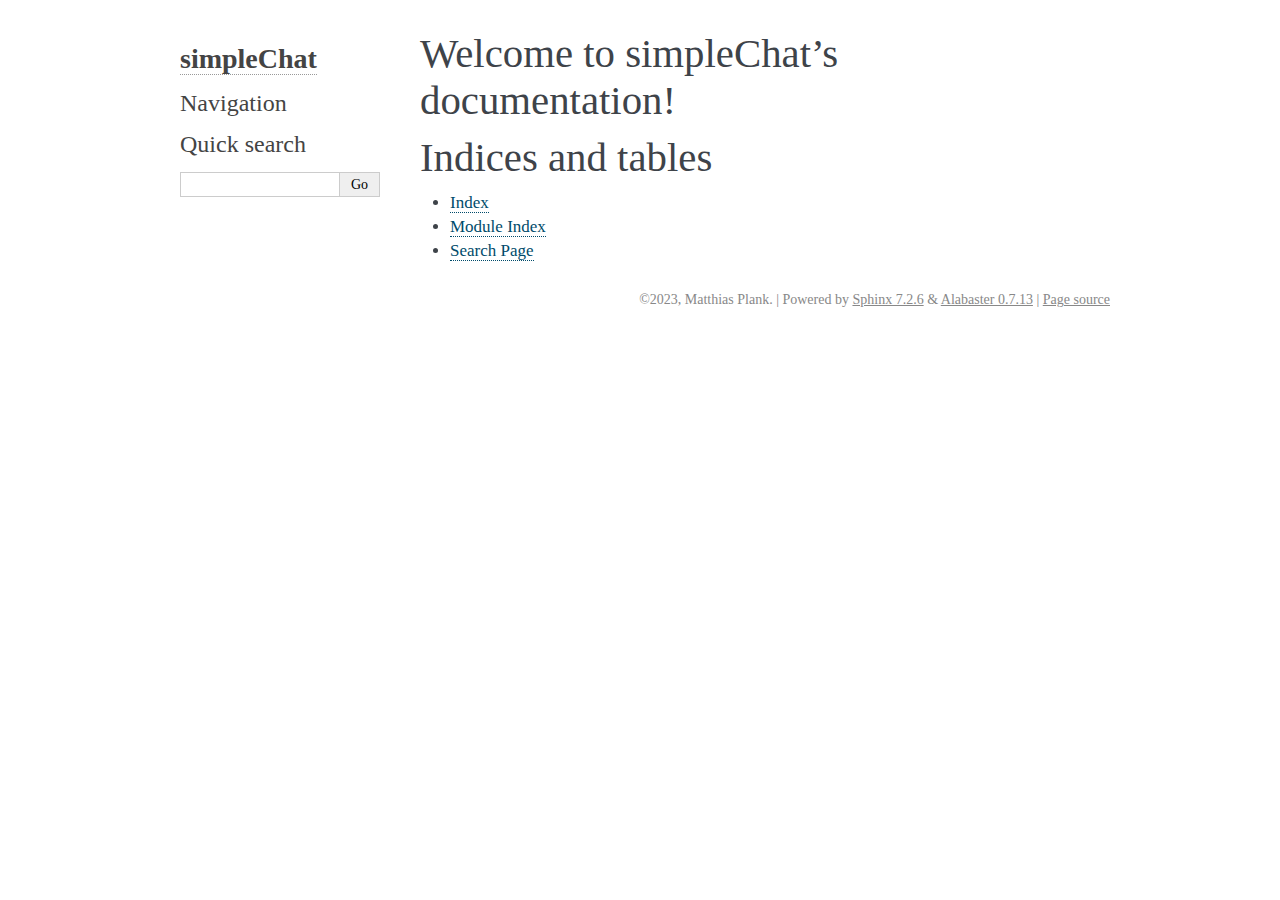
<file: docs/_build/html/index.html>
<!DOCTYPE html>

<html lang="en" data-content_root="./">
  <head>
    <meta charset="utf-8" />
    <meta name="viewport" content="width=device-width, initial-scale=1.0" /><meta name="viewport" content="width=device-width, initial-scale=1" />

    <title>Welcome to simpleChat’s documentation! &#8212; simpleChat 1.0 documentation</title>
    <link rel="stylesheet" type="text/css" href="_static/pygments.css?v=4f649999" />
    <link rel="stylesheet" type="text/css" href="_static/alabaster.css?v=039e1c02" />
    <script src="_static/documentation_options.js?v=f2a433a1"></script>
    <script src="_static/doctools.js?v=888ff710"></script>
    <script src="_static/sphinx_highlight.js?v=dc90522c"></script>
    <link rel="index" title="Index" href="genindex.html" />
    <link rel="search" title="Search" href="search.html" />
   
  <link rel="stylesheet" href="_static/custom.css" type="text/css" />
  
  
  <meta name="viewport" content="width=device-width, initial-scale=0.9, maximum-scale=0.9" />

  </head><body>
  

    <div class="document">
      <div class="documentwrapper">
        <div class="bodywrapper">
          

          <div class="body" role="main">
            
  <section id="welcome-to-simplechat-s-documentation">
<h1>Welcome to simpleChat’s documentation!<a class="headerlink" href="#welcome-to-simplechat-s-documentation" title="Link to this heading">¶</a></h1>
<div class="toctree-wrapper compound">
</div>
</section>
<section id="indices-and-tables">
<h1>Indices and tables<a class="headerlink" href="#indices-and-tables" title="Link to this heading">¶</a></h1>
<ul class="simple">
<li><p><a class="reference internal" href="genindex.html"><span class="std std-ref">Index</span></a></p></li>
<li><p><a class="reference internal" href="py-modindex.html"><span class="std std-ref">Module Index</span></a></p></li>
<li><p><a class="reference internal" href="search.html"><span class="std std-ref">Search Page</span></a></p></li>
</ul>
</section>


          </div>
          
        </div>
      </div>
      <div class="sphinxsidebar" role="navigation" aria-label="main navigation">
        <div class="sphinxsidebarwrapper">
<h1 class="logo"><a href="#">simpleChat</a></h1>








<h3>Navigation</h3>

<div class="relations">
<h3>Related Topics</h3>
<ul>
  <li><a href="#">Documentation overview</a><ul>
  </ul></li>
</ul>
</div>
<div id="searchbox" style="display: none" role="search">
  <h3 id="searchlabel">Quick search</h3>
    <div class="searchformwrapper">
    <form class="search" action="search.html" method="get">
      <input type="text" name="q" aria-labelledby="searchlabel" autocomplete="off" autocorrect="off" autocapitalize="off" spellcheck="false"/>
      <input type="submit" value="Go" />
    </form>
    </div>
</div>
<script>document.getElementById('searchbox').style.display = "block"</script>








        </div>
      </div>
      <div class="clearer"></div>
    </div>
    <div class="footer">
      &copy;2023, Matthias Plank.
      
      |
      Powered by <a href="http://sphinx-doc.org/">Sphinx 7.2.6</a>
      &amp; <a href="https://github.com/bitprophet/alabaster">Alabaster 0.7.13</a>
      
      |
      <a href="_sources/index.rst.txt"
          rel="nofollow">Page source</a>
    </div>

    

    
  </body>
</html>
</file>
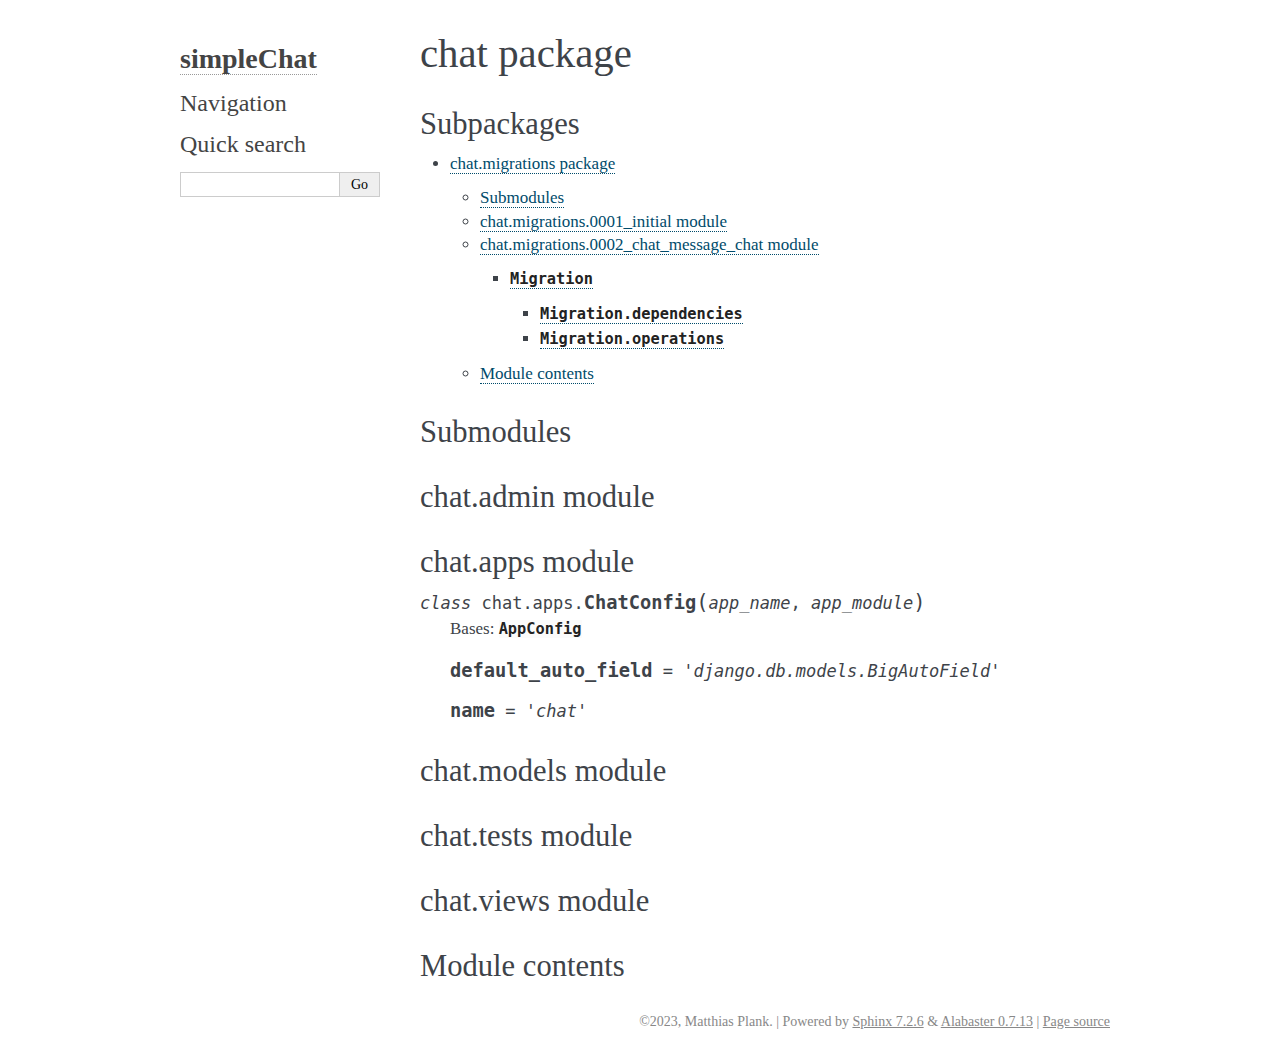
<file: docs/_build/html/chat.html>
<!DOCTYPE html>

<html lang="en" data-content_root="./">
  <head>
    <meta charset="utf-8" />
    <meta name="viewport" content="width=device-width, initial-scale=1.0" /><meta name="viewport" content="width=device-width, initial-scale=1" />

    <title>chat package &#8212; simpleChat 1.0 documentation</title>
    <link rel="stylesheet" type="text/css" href="_static/pygments.css?v=4f649999" />
    <link rel="stylesheet" type="text/css" href="_static/alabaster.css?v=039e1c02" />
    <script src="_static/documentation_options.js?v=f2a433a1"></script>
    <script src="_static/doctools.js?v=888ff710"></script>
    <script src="_static/sphinx_highlight.js?v=dc90522c"></script>
    <link rel="index" title="Index" href="genindex.html" />
    <link rel="search" title="Search" href="search.html" />
   
  <link rel="stylesheet" href="_static/custom.css" type="text/css" />
  
  
  <meta name="viewport" content="width=device-width, initial-scale=0.9, maximum-scale=0.9" />

  </head><body>
  

    <div class="document">
      <div class="documentwrapper">
        <div class="bodywrapper">
          

          <div class="body" role="main">
            
  <section id="chat-package">
<h1>chat package<a class="headerlink" href="#chat-package" title="Link to this heading">¶</a></h1>
<section id="subpackages">
<h2>Subpackages<a class="headerlink" href="#subpackages" title="Link to this heading">¶</a></h2>
<div class="toctree-wrapper compound">
<ul>
<li class="toctree-l1"><a class="reference internal" href="chat.migrations.html">chat.migrations package</a><ul>
<li class="toctree-l2"><a class="reference internal" href="chat.migrations.html#submodules">Submodules</a></li>
<li class="toctree-l2"><a class="reference internal" href="chat.migrations.html#chat-migrations-0001-initial-module">chat.migrations.0001_initial module</a></li>
<li class="toctree-l2"><a class="reference internal" href="chat.migrations.html#module-chat.migrations.0002_chat_message_chat">chat.migrations.0002_chat_message_chat module</a><ul>
<li class="toctree-l3"><a class="reference internal" href="chat.migrations.html#chat.migrations.0002_chat_message_chat.Migration"><code class="docutils literal notranslate"><span class="pre">Migration</span></code></a><ul>
<li class="toctree-l4"><a class="reference internal" href="chat.migrations.html#chat.migrations.0002_chat_message_chat.Migration.dependencies"><code class="docutils literal notranslate"><span class="pre">Migration.dependencies</span></code></a></li>
<li class="toctree-l4"><a class="reference internal" href="chat.migrations.html#chat.migrations.0002_chat_message_chat.Migration.operations"><code class="docutils literal notranslate"><span class="pre">Migration.operations</span></code></a></li>
</ul>
</li>
</ul>
</li>
<li class="toctree-l2"><a class="reference internal" href="chat.migrations.html#module-chat.migrations">Module contents</a></li>
</ul>
</li>
</ul>
</div>
</section>
<section id="submodules">
<h2>Submodules<a class="headerlink" href="#submodules" title="Link to this heading">¶</a></h2>
</section>
<section id="chat-admin-module">
<h2>chat.admin module<a class="headerlink" href="#chat-admin-module" title="Link to this heading">¶</a></h2>
</section>
<section id="module-chat.apps">
<span id="chat-apps-module"></span><h2>chat.apps module<a class="headerlink" href="#module-chat.apps" title="Link to this heading">¶</a></h2>
<dl class="py class">
<dt class="sig sig-object py" id="chat.apps.ChatConfig">
<em class="property"><span class="pre">class</span><span class="w"> </span></em><span class="sig-prename descclassname"><span class="pre">chat.apps.</span></span><span class="sig-name descname"><span class="pre">ChatConfig</span></span><span class="sig-paren">(</span><em class="sig-param"><span class="n"><span class="pre">app_name</span></span></em>, <em class="sig-param"><span class="n"><span class="pre">app_module</span></span></em><span class="sig-paren">)</span><a class="headerlink" href="#chat.apps.ChatConfig" title="Link to this definition">¶</a></dt>
<dd><p>Bases: <code class="xref py py-class docutils literal notranslate"><span class="pre">AppConfig</span></code></p>
<dl class="py attribute">
<dt class="sig sig-object py" id="chat.apps.ChatConfig.default_auto_field">
<span class="sig-name descname"><span class="pre">default_auto_field</span></span><em class="property"><span class="w"> </span><span class="p"><span class="pre">=</span></span><span class="w"> </span><span class="pre">'django.db.models.BigAutoField'</span></em><a class="headerlink" href="#chat.apps.ChatConfig.default_auto_field" title="Link to this definition">¶</a></dt>
<dd></dd></dl>

<dl class="py attribute">
<dt class="sig sig-object py" id="chat.apps.ChatConfig.name">
<span class="sig-name descname"><span class="pre">name</span></span><em class="property"><span class="w"> </span><span class="p"><span class="pre">=</span></span><span class="w"> </span><span class="pre">'chat'</span></em><a class="headerlink" href="#chat.apps.ChatConfig.name" title="Link to this definition">¶</a></dt>
<dd></dd></dl>

</dd></dl>

</section>
<section id="chat-models-module">
<h2>chat.models module<a class="headerlink" href="#chat-models-module" title="Link to this heading">¶</a></h2>
</section>
<section id="module-chat.tests">
<span id="chat-tests-module"></span><h2>chat.tests module<a class="headerlink" href="#module-chat.tests" title="Link to this heading">¶</a></h2>
</section>
<section id="chat-views-module">
<h2>chat.views module<a class="headerlink" href="#chat-views-module" title="Link to this heading">¶</a></h2>
</section>
<section id="module-chat">
<span id="module-contents"></span><h2>Module contents<a class="headerlink" href="#module-chat" title="Link to this heading">¶</a></h2>
</section>
</section>


          </div>
          
        </div>
      </div>
      <div class="sphinxsidebar" role="navigation" aria-label="main navigation">
        <div class="sphinxsidebarwrapper">
<h1 class="logo"><a href="index.html">simpleChat</a></h1>








<h3>Navigation</h3>

<div class="relations">
<h3>Related Topics</h3>
<ul>
  <li><a href="index.html">Documentation overview</a><ul>
  </ul></li>
</ul>
</div>
<div id="searchbox" style="display: none" role="search">
  <h3 id="searchlabel">Quick search</h3>
    <div class="searchformwrapper">
    <form class="search" action="search.html" method="get">
      <input type="text" name="q" aria-labelledby="searchlabel" autocomplete="off" autocorrect="off" autocapitalize="off" spellcheck="false"/>
      <input type="submit" value="Go" />
    </form>
    </div>
</div>
<script>document.getElementById('searchbox').style.display = "block"</script>








        </div>
      </div>
      <div class="clearer"></div>
    </div>
    <div class="footer">
      &copy;2023, Matthias Plank.
      
      |
      Powered by <a href="http://sphinx-doc.org/">Sphinx 7.2.6</a>
      &amp; <a href="https://github.com/bitprophet/alabaster">Alabaster 0.7.13</a>
      
      |
      <a href="_sources/chat.rst.txt"
          rel="nofollow">Page source</a>
    </div>

    

    
  </body>
</html>
</file>
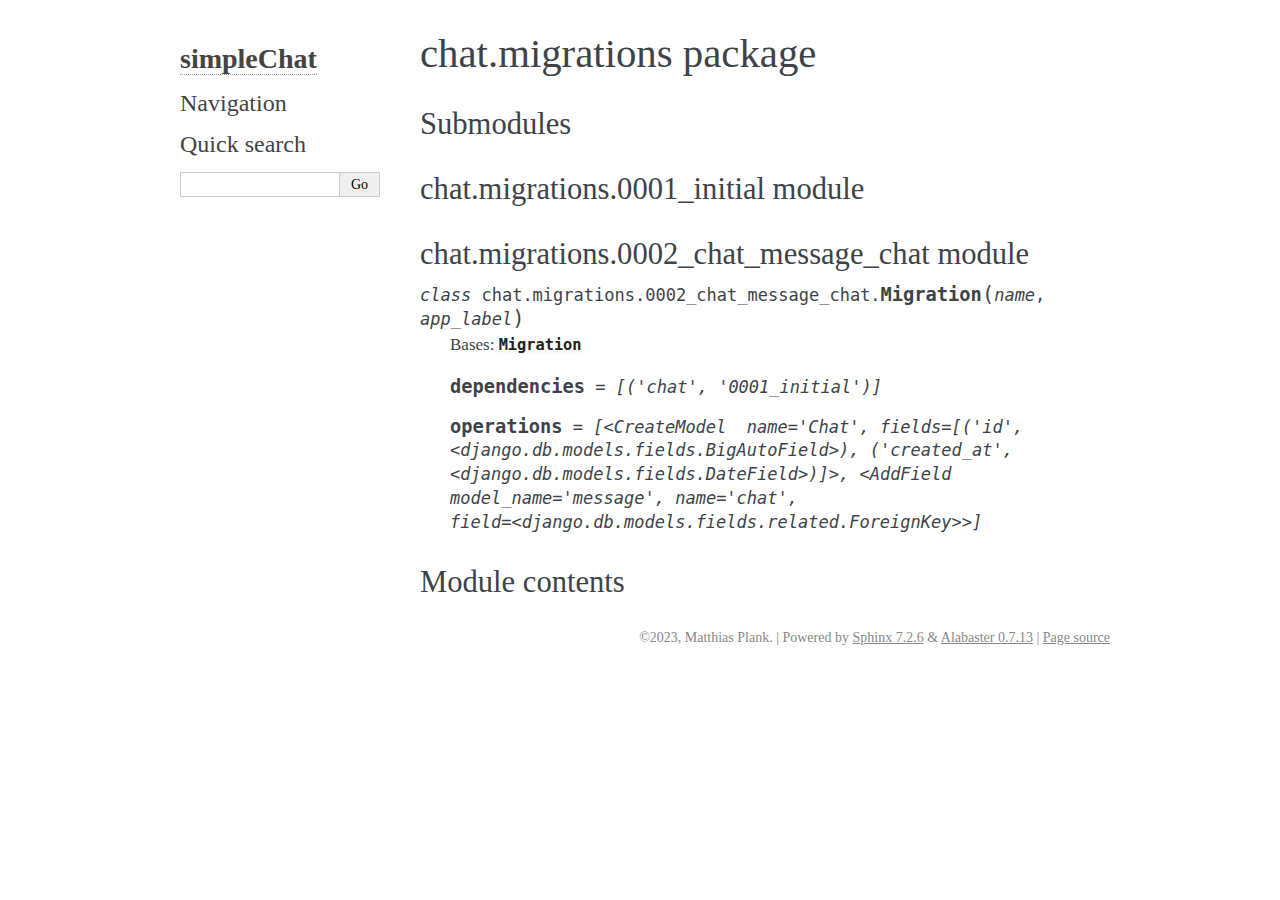
<file: docs/_build/html/chat.migrations.html>
<!DOCTYPE html>

<html lang="en" data-content_root="./">
  <head>
    <meta charset="utf-8" />
    <meta name="viewport" content="width=device-width, initial-scale=1.0" /><meta name="viewport" content="width=device-width, initial-scale=1" />

    <title>chat.migrations package &#8212; simpleChat 1.0 documentation</title>
    <link rel="stylesheet" type="text/css" href="_static/pygments.css?v=4f649999" />
    <link rel="stylesheet" type="text/css" href="_static/alabaster.css?v=039e1c02" />
    <script src="_static/documentation_options.js?v=f2a433a1"></script>
    <script src="_static/doctools.js?v=888ff710"></script>
    <script src="_static/sphinx_highlight.js?v=dc90522c"></script>
    <link rel="index" title="Index" href="genindex.html" />
    <link rel="search" title="Search" href="search.html" />
   
  <link rel="stylesheet" href="_static/custom.css" type="text/css" />
  
  
  <meta name="viewport" content="width=device-width, initial-scale=0.9, maximum-scale=0.9" />

  </head><body>
  

    <div class="document">
      <div class="documentwrapper">
        <div class="bodywrapper">
          

          <div class="body" role="main">
            
  <section id="chat-migrations-package">
<h1>chat.migrations package<a class="headerlink" href="#chat-migrations-package" title="Link to this heading">¶</a></h1>
<section id="submodules">
<h2>Submodules<a class="headerlink" href="#submodules" title="Link to this heading">¶</a></h2>
</section>
<section id="chat-migrations-0001-initial-module">
<h2>chat.migrations.0001_initial module<a class="headerlink" href="#chat-migrations-0001-initial-module" title="Link to this heading">¶</a></h2>
</section>
<section id="module-chat.migrations.0002_chat_message_chat">
<span id="chat-migrations-0002-chat-message-chat-module"></span><h2>chat.migrations.0002_chat_message_chat module<a class="headerlink" href="#module-chat.migrations.0002_chat_message_chat" title="Link to this heading">¶</a></h2>
<dl class="py class">
<dt class="sig sig-object py" id="chat.migrations.0002_chat_message_chat.Migration">
<em class="property"><span class="pre">class</span><span class="w"> </span></em><span class="sig-prename descclassname"><span class="pre">chat.migrations.0002_chat_message_chat.</span></span><span class="sig-name descname"><span class="pre">Migration</span></span><span class="sig-paren">(</span><em class="sig-param"><span class="n"><span class="pre">name</span></span></em>, <em class="sig-param"><span class="n"><span class="pre">app_label</span></span></em><span class="sig-paren">)</span><a class="headerlink" href="#chat.migrations.0002_chat_message_chat.Migration" title="Link to this definition">¶</a></dt>
<dd><p>Bases: <code class="xref py py-class docutils literal notranslate"><span class="pre">Migration</span></code></p>
<dl class="py attribute">
<dt class="sig sig-object py" id="chat.migrations.0002_chat_message_chat.Migration.dependencies">
<span class="sig-name descname"><span class="pre">dependencies</span></span><em class="property"><span class="w"> </span><span class="p"><span class="pre">=</span></span><span class="w"> </span><span class="pre">[('chat',</span> <span class="pre">'0001_initial')]</span></em><a class="headerlink" href="#chat.migrations.0002_chat_message_chat.Migration.dependencies" title="Link to this definition">¶</a></dt>
<dd></dd></dl>

<dl class="py attribute">
<dt class="sig sig-object py" id="chat.migrations.0002_chat_message_chat.Migration.operations">
<span class="sig-name descname"><span class="pre">operations</span></span><em class="property"><span class="w"> </span><span class="p"><span class="pre">=</span></span><span class="w"> </span><span class="pre">[&lt;CreateModel</span>&#160; <span class="pre">name='Chat',</span> <span class="pre">fields=[('id',</span> <span class="pre">&lt;django.db.models.fields.BigAutoField&gt;),</span> <span class="pre">('created_at',</span> <span class="pre">&lt;django.db.models.fields.DateField&gt;)]&gt;,</span> <span class="pre">&lt;AddField</span>&#160; <span class="pre">model_name='message',</span> <span class="pre">name='chat',</span> <span class="pre">field=&lt;django.db.models.fields.related.ForeignKey&gt;&gt;]</span></em><a class="headerlink" href="#chat.migrations.0002_chat_message_chat.Migration.operations" title="Link to this definition">¶</a></dt>
<dd></dd></dl>

</dd></dl>

</section>
<section id="module-chat.migrations">
<span id="module-contents"></span><h2>Module contents<a class="headerlink" href="#module-chat.migrations" title="Link to this heading">¶</a></h2>
</section>
</section>


          </div>
          
        </div>
      </div>
      <div class="sphinxsidebar" role="navigation" aria-label="main navigation">
        <div class="sphinxsidebarwrapper">
<h1 class="logo"><a href="index.html">simpleChat</a></h1>








<h3>Navigation</h3>

<div class="relations">
<h3>Related Topics</h3>
<ul>
  <li><a href="index.html">Documentation overview</a><ul>
  </ul></li>
</ul>
</div>
<div id="searchbox" style="display: none" role="search">
  <h3 id="searchlabel">Quick search</h3>
    <div class="searchformwrapper">
    <form class="search" action="search.html" method="get">
      <input type="text" name="q" aria-labelledby="searchlabel" autocomplete="off" autocorrect="off" autocapitalize="off" spellcheck="false"/>
      <input type="submit" value="Go" />
    </form>
    </div>
</div>
<script>document.getElementById('searchbox').style.display = "block"</script>








        </div>
      </div>
      <div class="clearer"></div>
    </div>
    <div class="footer">
      &copy;2023, Matthias Plank.
      
      |
      Powered by <a href="http://sphinx-doc.org/">Sphinx 7.2.6</a>
      &amp; <a href="https://github.com/bitprophet/alabaster">Alabaster 0.7.13</a>
      
      |
      <a href="_sources/chat.migrations.rst.txt"
          rel="nofollow">Page source</a>
    </div>

    

    
  </body>
</html>
</file>
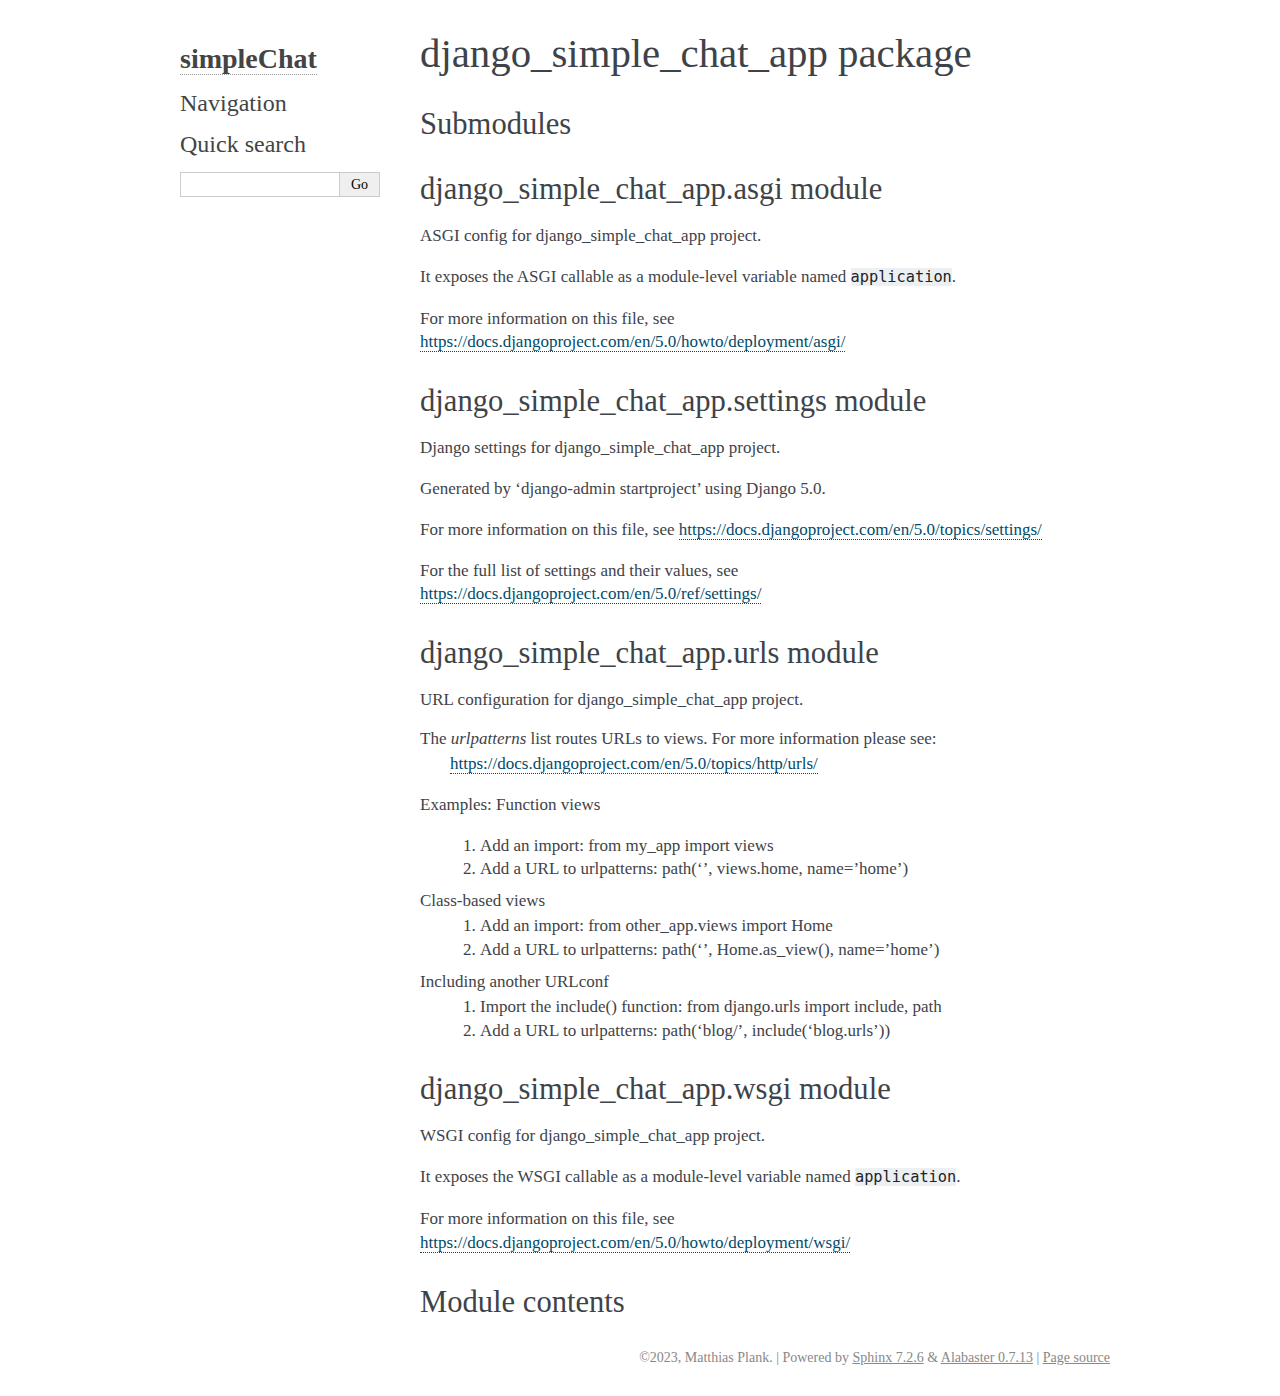
<file: docs/_build/html/django_simple_chat_app.html>
<!DOCTYPE html>

<html lang="en" data-content_root="./">
  <head>
    <meta charset="utf-8" />
    <meta name="viewport" content="width=device-width, initial-scale=1.0" /><meta name="viewport" content="width=device-width, initial-scale=1" />

    <title>django_simple_chat_app package &#8212; simpleChat 1.0 documentation</title>
    <link rel="stylesheet" type="text/css" href="_static/pygments.css?v=4f649999" />
    <link rel="stylesheet" type="text/css" href="_static/alabaster.css?v=039e1c02" />
    <script src="_static/documentation_options.js?v=f2a433a1"></script>
    <script src="_static/doctools.js?v=888ff710"></script>
    <script src="_static/sphinx_highlight.js?v=dc90522c"></script>
    <link rel="index" title="Index" href="genindex.html" />
    <link rel="search" title="Search" href="search.html" />
   
  <link rel="stylesheet" href="_static/custom.css" type="text/css" />
  
  
  <meta name="viewport" content="width=device-width, initial-scale=0.9, maximum-scale=0.9" />

  </head><body>
  

    <div class="document">
      <div class="documentwrapper">
        <div class="bodywrapper">
          

          <div class="body" role="main">
            
  <section id="django-simple-chat-app-package">
<h1>django_simple_chat_app package<a class="headerlink" href="#django-simple-chat-app-package" title="Link to this heading">¶</a></h1>
<section id="submodules">
<h2>Submodules<a class="headerlink" href="#submodules" title="Link to this heading">¶</a></h2>
</section>
<section id="module-django_simple_chat_app.asgi">
<span id="django-simple-chat-app-asgi-module"></span><h2>django_simple_chat_app.asgi module<a class="headerlink" href="#module-django_simple_chat_app.asgi" title="Link to this heading">¶</a></h2>
<p>ASGI config for django_simple_chat_app project.</p>
<p>It exposes the ASGI callable as a module-level variable named <code class="docutils literal notranslate"><span class="pre">application</span></code>.</p>
<p>For more information on this file, see
<a class="reference external" href="https://docs.djangoproject.com/en/5.0/howto/deployment/asgi/">https://docs.djangoproject.com/en/5.0/howto/deployment/asgi/</a></p>
</section>
<section id="module-django_simple_chat_app.settings">
<span id="django-simple-chat-app-settings-module"></span><h2>django_simple_chat_app.settings module<a class="headerlink" href="#module-django_simple_chat_app.settings" title="Link to this heading">¶</a></h2>
<p>Django settings for django_simple_chat_app project.</p>
<p>Generated by ‘django-admin startproject’ using Django 5.0.</p>
<p>For more information on this file, see
<a class="reference external" href="https://docs.djangoproject.com/en/5.0/topics/settings/">https://docs.djangoproject.com/en/5.0/topics/settings/</a></p>
<p>For the full list of settings and their values, see
<a class="reference external" href="https://docs.djangoproject.com/en/5.0/ref/settings/">https://docs.djangoproject.com/en/5.0/ref/settings/</a></p>
</section>
<section id="module-django_simple_chat_app.urls">
<span id="django-simple-chat-app-urls-module"></span><h2>django_simple_chat_app.urls module<a class="headerlink" href="#module-django_simple_chat_app.urls" title="Link to this heading">¶</a></h2>
<p>URL configuration for django_simple_chat_app project.</p>
<dl class="simple">
<dt>The <cite>urlpatterns</cite> list routes URLs to views. For more information please see:</dt><dd><p><a class="reference external" href="https://docs.djangoproject.com/en/5.0/topics/http/urls/">https://docs.djangoproject.com/en/5.0/topics/http/urls/</a></p>
</dd>
</dl>
<p>Examples:
Function views</p>
<blockquote>
<div><ol class="arabic simple">
<li><p>Add an import:  from my_app import views</p></li>
<li><p>Add a URL to urlpatterns:  path(‘’, views.home, name=’home’)</p></li>
</ol>
</div></blockquote>
<dl class="simple">
<dt>Class-based views</dt><dd><ol class="arabic simple">
<li><p>Add an import:  from other_app.views import Home</p></li>
<li><p>Add a URL to urlpatterns:  path(‘’, Home.as_view(), name=’home’)</p></li>
</ol>
</dd>
<dt>Including another URLconf</dt><dd><ol class="arabic simple">
<li><p>Import the include() function: from django.urls import include, path</p></li>
<li><p>Add a URL to urlpatterns:  path(‘blog/’, include(‘blog.urls’))</p></li>
</ol>
</dd>
</dl>
</section>
<section id="module-django_simple_chat_app.wsgi">
<span id="django-simple-chat-app-wsgi-module"></span><h2>django_simple_chat_app.wsgi module<a class="headerlink" href="#module-django_simple_chat_app.wsgi" title="Link to this heading">¶</a></h2>
<p>WSGI config for django_simple_chat_app project.</p>
<p>It exposes the WSGI callable as a module-level variable named <code class="docutils literal notranslate"><span class="pre">application</span></code>.</p>
<p>For more information on this file, see
<a class="reference external" href="https://docs.djangoproject.com/en/5.0/howto/deployment/wsgi/">https://docs.djangoproject.com/en/5.0/howto/deployment/wsgi/</a></p>
</section>
<section id="module-django_simple_chat_app">
<span id="module-contents"></span><h2>Module contents<a class="headerlink" href="#module-django_simple_chat_app" title="Link to this heading">¶</a></h2>
</section>
</section>


          </div>
          
        </div>
      </div>
      <div class="sphinxsidebar" role="navigation" aria-label="main navigation">
        <div class="sphinxsidebarwrapper">
<h1 class="logo"><a href="index.html">simpleChat</a></h1>








<h3>Navigation</h3>

<div class="relations">
<h3>Related Topics</h3>
<ul>
  <li><a href="index.html">Documentation overview</a><ul>
  </ul></li>
</ul>
</div>
<div id="searchbox" style="display: none" role="search">
  <h3 id="searchlabel">Quick search</h3>
    <div class="searchformwrapper">
    <form class="search" action="search.html" method="get">
      <input type="text" name="q" aria-labelledby="searchlabel" autocomplete="off" autocorrect="off" autocapitalize="off" spellcheck="false"/>
      <input type="submit" value="Go" />
    </form>
    </div>
</div>
<script>document.getElementById('searchbox').style.display = "block"</script>








        </div>
      </div>
      <div class="clearer"></div>
    </div>
    <div class="footer">
      &copy;2023, Matthias Plank.
      
      |
      Powered by <a href="http://sphinx-doc.org/">Sphinx 7.2.6</a>
      &amp; <a href="https://github.com/bitprophet/alabaster">Alabaster 0.7.13</a>
      
      |
      <a href="_sources/django_simple_chat_app.rst.txt"
          rel="nofollow">Page source</a>
    </div>

    

    
  </body>
</html>
</file>
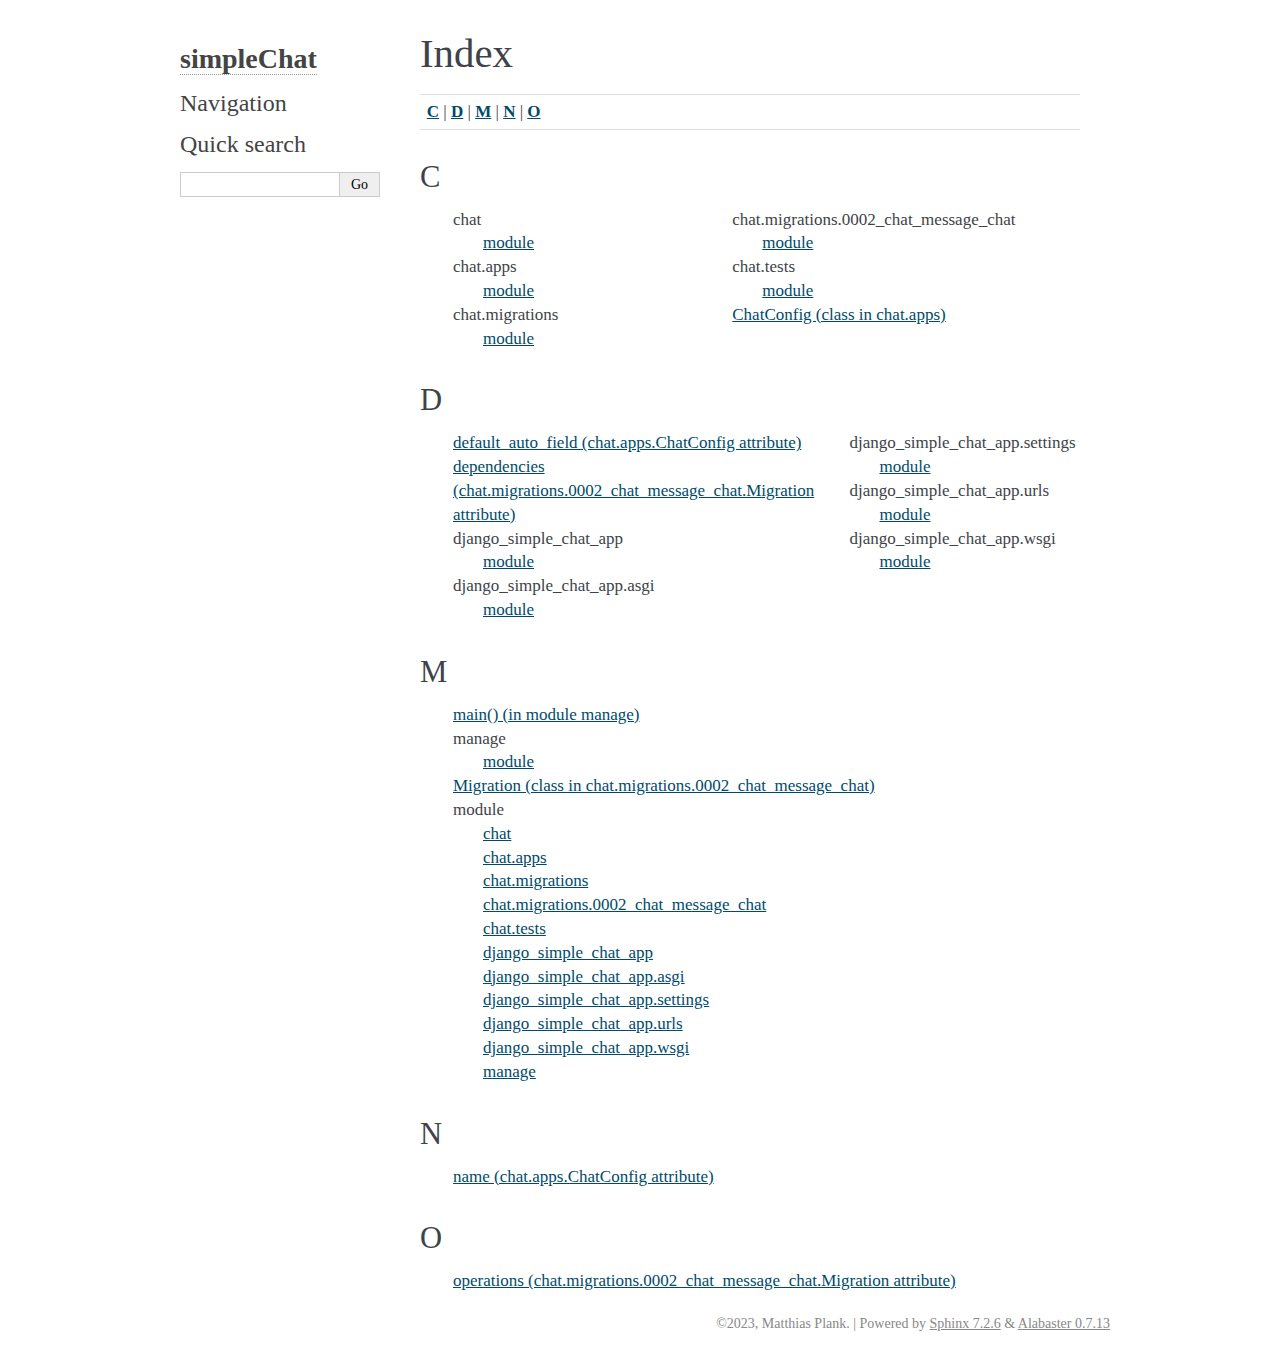
<file: docs/_build/html/genindex.html>
<!DOCTYPE html>

<html lang="en" data-content_root="./">
  <head>
    <meta charset="utf-8" />
    <meta name="viewport" content="width=device-width, initial-scale=1.0" />
    <title>Index &#8212; simpleChat 1.0 documentation</title>
    <link rel="stylesheet" type="text/css" href="_static/pygments.css?v=4f649999" />
    <link rel="stylesheet" type="text/css" href="_static/alabaster.css?v=039e1c02" />
    <script src="_static/documentation_options.js?v=f2a433a1"></script>
    <script src="_static/doctools.js?v=888ff710"></script>
    <script src="_static/sphinx_highlight.js?v=dc90522c"></script>
    <link rel="index" title="Index" href="#" />
    <link rel="search" title="Search" href="search.html" />
   
  <link rel="stylesheet" href="_static/custom.css" type="text/css" />
  
  
  <meta name="viewport" content="width=device-width, initial-scale=0.9, maximum-scale=0.9" />

  </head><body>
  

    <div class="document">
      <div class="documentwrapper">
        <div class="bodywrapper">
          

          <div class="body" role="main">
            

<h1 id="index">Index</h1>

<div class="genindex-jumpbox">
 <a href="#C"><strong>C</strong></a>
 | <a href="#D"><strong>D</strong></a>
 | <a href="#M"><strong>M</strong></a>
 | <a href="#N"><strong>N</strong></a>
 | <a href="#O"><strong>O</strong></a>
 
</div>
<h2 id="C">C</h2>
<table style="width: 100%" class="indextable genindextable"><tr>
  <td style="width: 33%; vertical-align: top;"><ul>
      <li>
    chat

      <ul>
        <li><a href="chat.html#module-chat">module</a>
</li>
      </ul></li>
      <li>
    chat.apps

      <ul>
        <li><a href="chat.html#module-chat.apps">module</a>
</li>
      </ul></li>
      <li>
    chat.migrations

      <ul>
        <li><a href="chat.migrations.html#module-chat.migrations">module</a>
</li>
      </ul></li>
  </ul></td>
  <td style="width: 33%; vertical-align: top;"><ul>
      <li>
    chat.migrations.0002_chat_message_chat

      <ul>
        <li><a href="chat.migrations.html#module-chat.migrations.0002_chat_message_chat">module</a>
</li>
      </ul></li>
      <li>
    chat.tests

      <ul>
        <li><a href="chat.html#module-chat.tests">module</a>
</li>
      </ul></li>
      <li><a href="chat.html#chat.apps.ChatConfig">ChatConfig (class in chat.apps)</a>
</li>
  </ul></td>
</tr></table>

<h2 id="D">D</h2>
<table style="width: 100%" class="indextable genindextable"><tr>
  <td style="width: 33%; vertical-align: top;"><ul>
      <li><a href="chat.html#chat.apps.ChatConfig.default_auto_field">default_auto_field (chat.apps.ChatConfig attribute)</a>
</li>
      <li><a href="chat.migrations.html#chat.migrations.0002_chat_message_chat.Migration.dependencies">dependencies (chat.migrations.0002_chat_message_chat.Migration attribute)</a>
</li>
      <li>
    django_simple_chat_app

      <ul>
        <li><a href="django_simple_chat_app.html#module-django_simple_chat_app">module</a>
</li>
      </ul></li>
      <li>
    django_simple_chat_app.asgi

      <ul>
        <li><a href="django_simple_chat_app.html#module-django_simple_chat_app.asgi">module</a>
</li>
      </ul></li>
  </ul></td>
  <td style="width: 33%; vertical-align: top;"><ul>
      <li>
    django_simple_chat_app.settings

      <ul>
        <li><a href="django_simple_chat_app.html#module-django_simple_chat_app.settings">module</a>
</li>
      </ul></li>
      <li>
    django_simple_chat_app.urls

      <ul>
        <li><a href="django_simple_chat_app.html#module-django_simple_chat_app.urls">module</a>
</li>
      </ul></li>
      <li>
    django_simple_chat_app.wsgi

      <ul>
        <li><a href="django_simple_chat_app.html#module-django_simple_chat_app.wsgi">module</a>
</li>
      </ul></li>
  </ul></td>
</tr></table>

<h2 id="M">M</h2>
<table style="width: 100%" class="indextable genindextable"><tr>
  <td style="width: 33%; vertical-align: top;"><ul>
      <li><a href="manage.html#manage.main">main() (in module manage)</a>
</li>
      <li>
    manage

      <ul>
        <li><a href="manage.html#module-manage">module</a>
</li>
      </ul></li>
      <li><a href="chat.migrations.html#chat.migrations.0002_chat_message_chat.Migration">Migration (class in chat.migrations.0002_chat_message_chat)</a>
</li>
      <li>
    module

      <ul>
        <li><a href="chat.html#module-chat">chat</a>
</li>
        <li><a href="chat.html#module-chat.apps">chat.apps</a>
</li>
        <li><a href="chat.migrations.html#module-chat.migrations">chat.migrations</a>
</li>
        <li><a href="chat.migrations.html#module-chat.migrations.0002_chat_message_chat">chat.migrations.0002_chat_message_chat</a>
</li>
        <li><a href="chat.html#module-chat.tests">chat.tests</a>
</li>
        <li><a href="django_simple_chat_app.html#module-django_simple_chat_app">django_simple_chat_app</a>
</li>
        <li><a href="django_simple_chat_app.html#module-django_simple_chat_app.asgi">django_simple_chat_app.asgi</a>
</li>
        <li><a href="django_simple_chat_app.html#module-django_simple_chat_app.settings">django_simple_chat_app.settings</a>
</li>
        <li><a href="django_simple_chat_app.html#module-django_simple_chat_app.urls">django_simple_chat_app.urls</a>
</li>
        <li><a href="django_simple_chat_app.html#module-django_simple_chat_app.wsgi">django_simple_chat_app.wsgi</a>
</li>
        <li><a href="manage.html#module-manage">manage</a>
</li>
      </ul></li>
  </ul></td>
</tr></table>

<h2 id="N">N</h2>
<table style="width: 100%" class="indextable genindextable"><tr>
  <td style="width: 33%; vertical-align: top;"><ul>
      <li><a href="chat.html#chat.apps.ChatConfig.name">name (chat.apps.ChatConfig attribute)</a>
</li>
  </ul></td>
</tr></table>

<h2 id="O">O</h2>
<table style="width: 100%" class="indextable genindextable"><tr>
  <td style="width: 33%; vertical-align: top;"><ul>
      <li><a href="chat.migrations.html#chat.migrations.0002_chat_message_chat.Migration.operations">operations (chat.migrations.0002_chat_message_chat.Migration attribute)</a>
</li>
  </ul></td>
</tr></table>



          </div>
          
        </div>
      </div>
      <div class="sphinxsidebar" role="navigation" aria-label="main navigation">
        <div class="sphinxsidebarwrapper">
<h1 class="logo"><a href="index.html">simpleChat</a></h1>








<h3>Navigation</h3>

<div class="relations">
<h3>Related Topics</h3>
<ul>
  <li><a href="index.html">Documentation overview</a><ul>
  </ul></li>
</ul>
</div>
<div id="searchbox" style="display: none" role="search">
  <h3 id="searchlabel">Quick search</h3>
    <div class="searchformwrapper">
    <form class="search" action="search.html" method="get">
      <input type="text" name="q" aria-labelledby="searchlabel" autocomplete="off" autocorrect="off" autocapitalize="off" spellcheck="false"/>
      <input type="submit" value="Go" />
    </form>
    </div>
</div>
<script>document.getElementById('searchbox').style.display = "block"</script>








        </div>
      </div>
      <div class="clearer"></div>
    </div>
    <div class="footer">
      &copy;2023, Matthias Plank.
      
      |
      Powered by <a href="http://sphinx-doc.org/">Sphinx 7.2.6</a>
      &amp; <a href="https://github.com/bitprophet/alabaster">Alabaster 0.7.13</a>
      
    </div>

    

    
  </body>
</html>
</file>
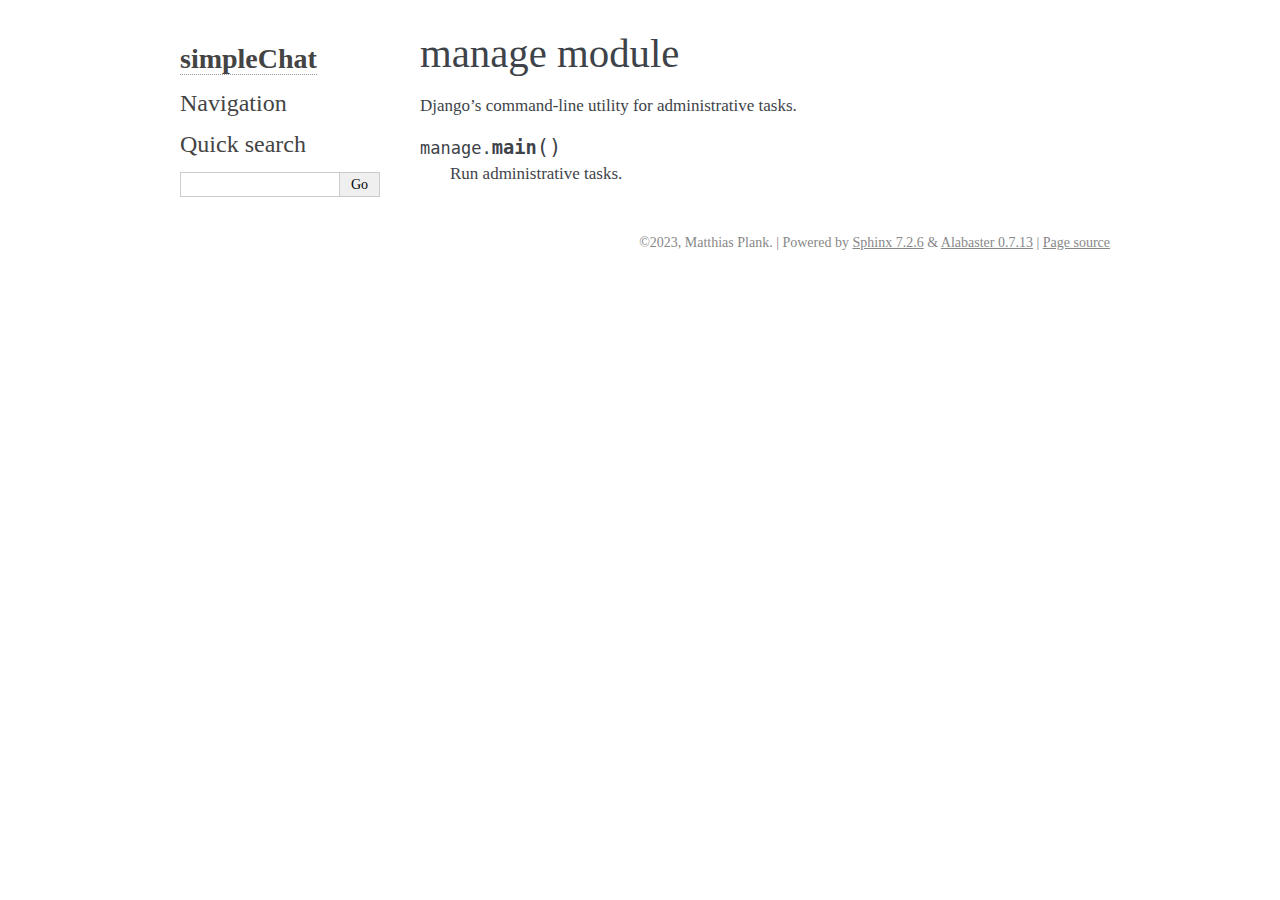
<file: docs/_build/html/manage.html>
<!DOCTYPE html>

<html lang="en" data-content_root="./">
  <head>
    <meta charset="utf-8" />
    <meta name="viewport" content="width=device-width, initial-scale=1.0" /><meta name="viewport" content="width=device-width, initial-scale=1" />

    <title>manage module &#8212; simpleChat 1.0 documentation</title>
    <link rel="stylesheet" type="text/css" href="_static/pygments.css?v=4f649999" />
    <link rel="stylesheet" type="text/css" href="_static/alabaster.css?v=039e1c02" />
    <script src="_static/documentation_options.js?v=f2a433a1"></script>
    <script src="_static/doctools.js?v=888ff710"></script>
    <script src="_static/sphinx_highlight.js?v=dc90522c"></script>
    <link rel="index" title="Index" href="genindex.html" />
    <link rel="search" title="Search" href="search.html" />
   
  <link rel="stylesheet" href="_static/custom.css" type="text/css" />
  
  
  <meta name="viewport" content="width=device-width, initial-scale=0.9, maximum-scale=0.9" />

  </head><body>
  

    <div class="document">
      <div class="documentwrapper">
        <div class="bodywrapper">
          

          <div class="body" role="main">
            
  <section id="module-manage">
<span id="manage-module"></span><h1>manage module<a class="headerlink" href="#module-manage" title="Link to this heading">¶</a></h1>
<p>Django’s command-line utility for administrative tasks.</p>
<dl class="py function">
<dt class="sig sig-object py" id="manage.main">
<span class="sig-prename descclassname"><span class="pre">manage.</span></span><span class="sig-name descname"><span class="pre">main</span></span><span class="sig-paren">(</span><span class="sig-paren">)</span><a class="headerlink" href="#manage.main" title="Link to this definition">¶</a></dt>
<dd><p>Run administrative tasks.</p>
</dd></dl>

</section>


          </div>
          
        </div>
      </div>
      <div class="sphinxsidebar" role="navigation" aria-label="main navigation">
        <div class="sphinxsidebarwrapper">
<h1 class="logo"><a href="index.html">simpleChat</a></h1>








<h3>Navigation</h3>

<div class="relations">
<h3>Related Topics</h3>
<ul>
  <li><a href="index.html">Documentation overview</a><ul>
  </ul></li>
</ul>
</div>
<div id="searchbox" style="display: none" role="search">
  <h3 id="searchlabel">Quick search</h3>
    <div class="searchformwrapper">
    <form class="search" action="search.html" method="get">
      <input type="text" name="q" aria-labelledby="searchlabel" autocomplete="off" autocorrect="off" autocapitalize="off" spellcheck="false"/>
      <input type="submit" value="Go" />
    </form>
    </div>
</div>
<script>document.getElementById('searchbox').style.display = "block"</script>








        </div>
      </div>
      <div class="clearer"></div>
    </div>
    <div class="footer">
      &copy;2023, Matthias Plank.
      
      |
      Powered by <a href="http://sphinx-doc.org/">Sphinx 7.2.6</a>
      &amp; <a href="https://github.com/bitprophet/alabaster">Alabaster 0.7.13</a>
      
      |
      <a href="_sources/manage.rst.txt"
          rel="nofollow">Page source</a>
    </div>

    

    
  </body>
</html>
</file>
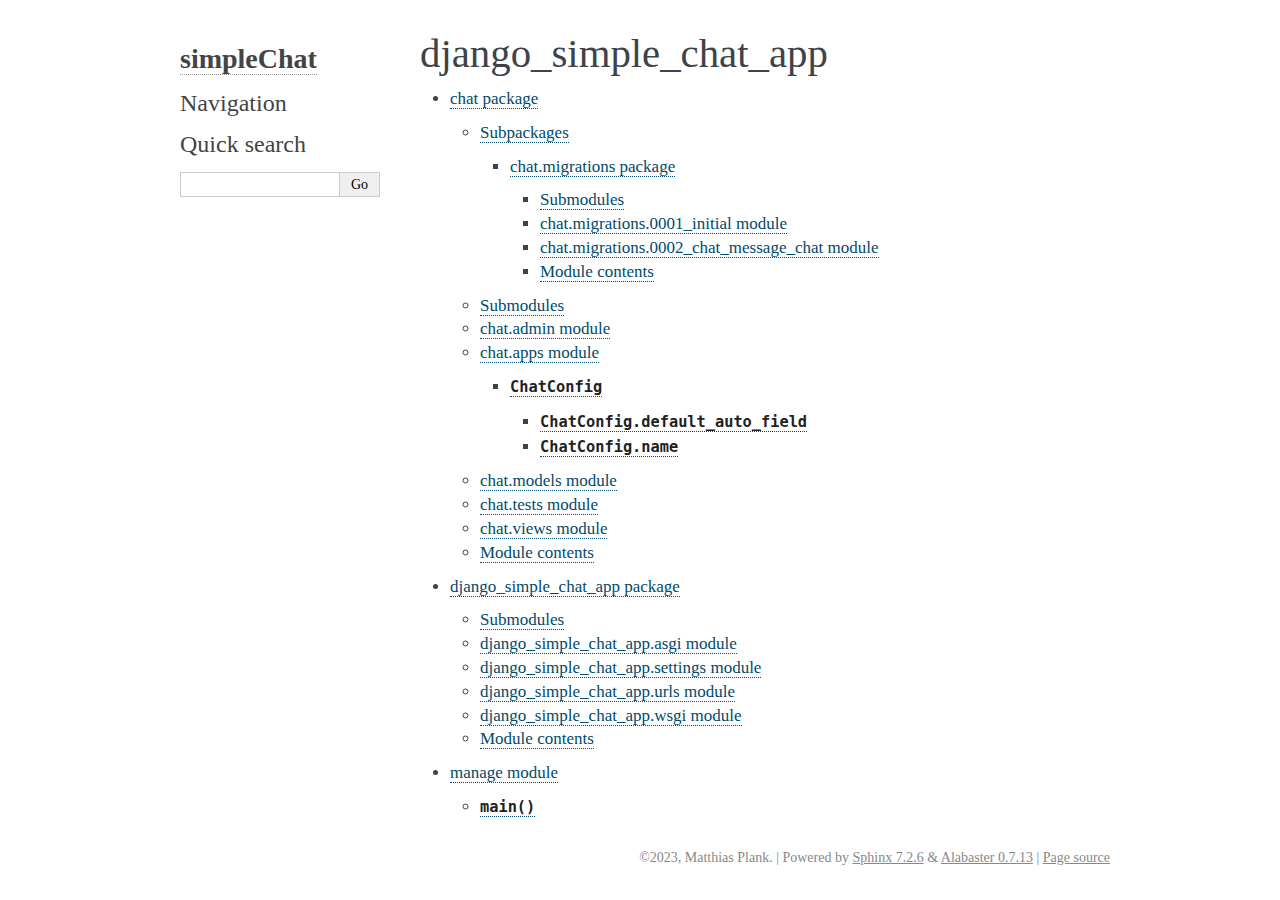
<file: docs/_build/html/modules.html>
<!DOCTYPE html>

<html lang="en" data-content_root="./">
  <head>
    <meta charset="utf-8" />
    <meta name="viewport" content="width=device-width, initial-scale=1.0" /><meta name="viewport" content="width=device-width, initial-scale=1" />

    <title>django_simple_chat_app &#8212; simpleChat 1.0 documentation</title>
    <link rel="stylesheet" type="text/css" href="_static/pygments.css?v=4f649999" />
    <link rel="stylesheet" type="text/css" href="_static/alabaster.css?v=039e1c02" />
    <script src="_static/documentation_options.js?v=f2a433a1"></script>
    <script src="_static/doctools.js?v=888ff710"></script>
    <script src="_static/sphinx_highlight.js?v=dc90522c"></script>
    <link rel="index" title="Index" href="genindex.html" />
    <link rel="search" title="Search" href="search.html" />
   
  <link rel="stylesheet" href="_static/custom.css" type="text/css" />
  
  
  <meta name="viewport" content="width=device-width, initial-scale=0.9, maximum-scale=0.9" />

  </head><body>
  

    <div class="document">
      <div class="documentwrapper">
        <div class="bodywrapper">
          

          <div class="body" role="main">
            
  <section id="django-simple-chat-app">
<h1>django_simple_chat_app<a class="headerlink" href="#django-simple-chat-app" title="Link to this heading">¶</a></h1>
<div class="toctree-wrapper compound">
<ul>
<li class="toctree-l1"><a class="reference internal" href="chat.html">chat package</a><ul>
<li class="toctree-l2"><a class="reference internal" href="chat.html#subpackages">Subpackages</a><ul>
<li class="toctree-l3"><a class="reference internal" href="chat.migrations.html">chat.migrations package</a><ul>
<li class="toctree-l4"><a class="reference internal" href="chat.migrations.html#submodules">Submodules</a></li>
<li class="toctree-l4"><a class="reference internal" href="chat.migrations.html#chat-migrations-0001-initial-module">chat.migrations.0001_initial module</a></li>
<li class="toctree-l4"><a class="reference internal" href="chat.migrations.html#module-chat.migrations.0002_chat_message_chat">chat.migrations.0002_chat_message_chat module</a></li>
<li class="toctree-l4"><a class="reference internal" href="chat.migrations.html#module-chat.migrations">Module contents</a></li>
</ul>
</li>
</ul>
</li>
<li class="toctree-l2"><a class="reference internal" href="chat.html#submodules">Submodules</a></li>
<li class="toctree-l2"><a class="reference internal" href="chat.html#chat-admin-module">chat.admin module</a></li>
<li class="toctree-l2"><a class="reference internal" href="chat.html#module-chat.apps">chat.apps module</a><ul>
<li class="toctree-l3"><a class="reference internal" href="chat.html#chat.apps.ChatConfig"><code class="docutils literal notranslate"><span class="pre">ChatConfig</span></code></a><ul>
<li class="toctree-l4"><a class="reference internal" href="chat.html#chat.apps.ChatConfig.default_auto_field"><code class="docutils literal notranslate"><span class="pre">ChatConfig.default_auto_field</span></code></a></li>
<li class="toctree-l4"><a class="reference internal" href="chat.html#chat.apps.ChatConfig.name"><code class="docutils literal notranslate"><span class="pre">ChatConfig.name</span></code></a></li>
</ul>
</li>
</ul>
</li>
<li class="toctree-l2"><a class="reference internal" href="chat.html#chat-models-module">chat.models module</a></li>
<li class="toctree-l2"><a class="reference internal" href="chat.html#module-chat.tests">chat.tests module</a></li>
<li class="toctree-l2"><a class="reference internal" href="chat.html#chat-views-module">chat.views module</a></li>
<li class="toctree-l2"><a class="reference internal" href="chat.html#module-chat">Module contents</a></li>
</ul>
</li>
<li class="toctree-l1"><a class="reference internal" href="django_simple_chat_app.html">django_simple_chat_app package</a><ul>
<li class="toctree-l2"><a class="reference internal" href="django_simple_chat_app.html#submodules">Submodules</a></li>
<li class="toctree-l2"><a class="reference internal" href="django_simple_chat_app.html#module-django_simple_chat_app.asgi">django_simple_chat_app.asgi module</a></li>
<li class="toctree-l2"><a class="reference internal" href="django_simple_chat_app.html#module-django_simple_chat_app.settings">django_simple_chat_app.settings module</a></li>
<li class="toctree-l2"><a class="reference internal" href="django_simple_chat_app.html#module-django_simple_chat_app.urls">django_simple_chat_app.urls module</a></li>
<li class="toctree-l2"><a class="reference internal" href="django_simple_chat_app.html#module-django_simple_chat_app.wsgi">django_simple_chat_app.wsgi module</a></li>
<li class="toctree-l2"><a class="reference internal" href="django_simple_chat_app.html#module-django_simple_chat_app">Module contents</a></li>
</ul>
</li>
<li class="toctree-l1"><a class="reference internal" href="manage.html">manage module</a><ul>
<li class="toctree-l2"><a class="reference internal" href="manage.html#manage.main"><code class="docutils literal notranslate"><span class="pre">main()</span></code></a></li>
</ul>
</li>
</ul>
</div>
</section>


          </div>
          
        </div>
      </div>
      <div class="sphinxsidebar" role="navigation" aria-label="main navigation">
        <div class="sphinxsidebarwrapper">
<h1 class="logo"><a href="index.html">simpleChat</a></h1>








<h3>Navigation</h3>

<div class="relations">
<h3>Related Topics</h3>
<ul>
  <li><a href="index.html">Documentation overview</a><ul>
  </ul></li>
</ul>
</div>
<div id="searchbox" style="display: none" role="search">
  <h3 id="searchlabel">Quick search</h3>
    <div class="searchformwrapper">
    <form class="search" action="search.html" method="get">
      <input type="text" name="q" aria-labelledby="searchlabel" autocomplete="off" autocorrect="off" autocapitalize="off" spellcheck="false"/>
      <input type="submit" value="Go" />
    </form>
    </div>
</div>
<script>document.getElementById('searchbox').style.display = "block"</script>








        </div>
      </div>
      <div class="clearer"></div>
    </div>
    <div class="footer">
      &copy;2023, Matthias Plank.
      
      |
      Powered by <a href="http://sphinx-doc.org/">Sphinx 7.2.6</a>
      &amp; <a href="https://github.com/bitprophet/alabaster">Alabaster 0.7.13</a>
      
      |
      <a href="_sources/modules.rst.txt"
          rel="nofollow">Page source</a>
    </div>

    

    
  </body>
</html>
</file>
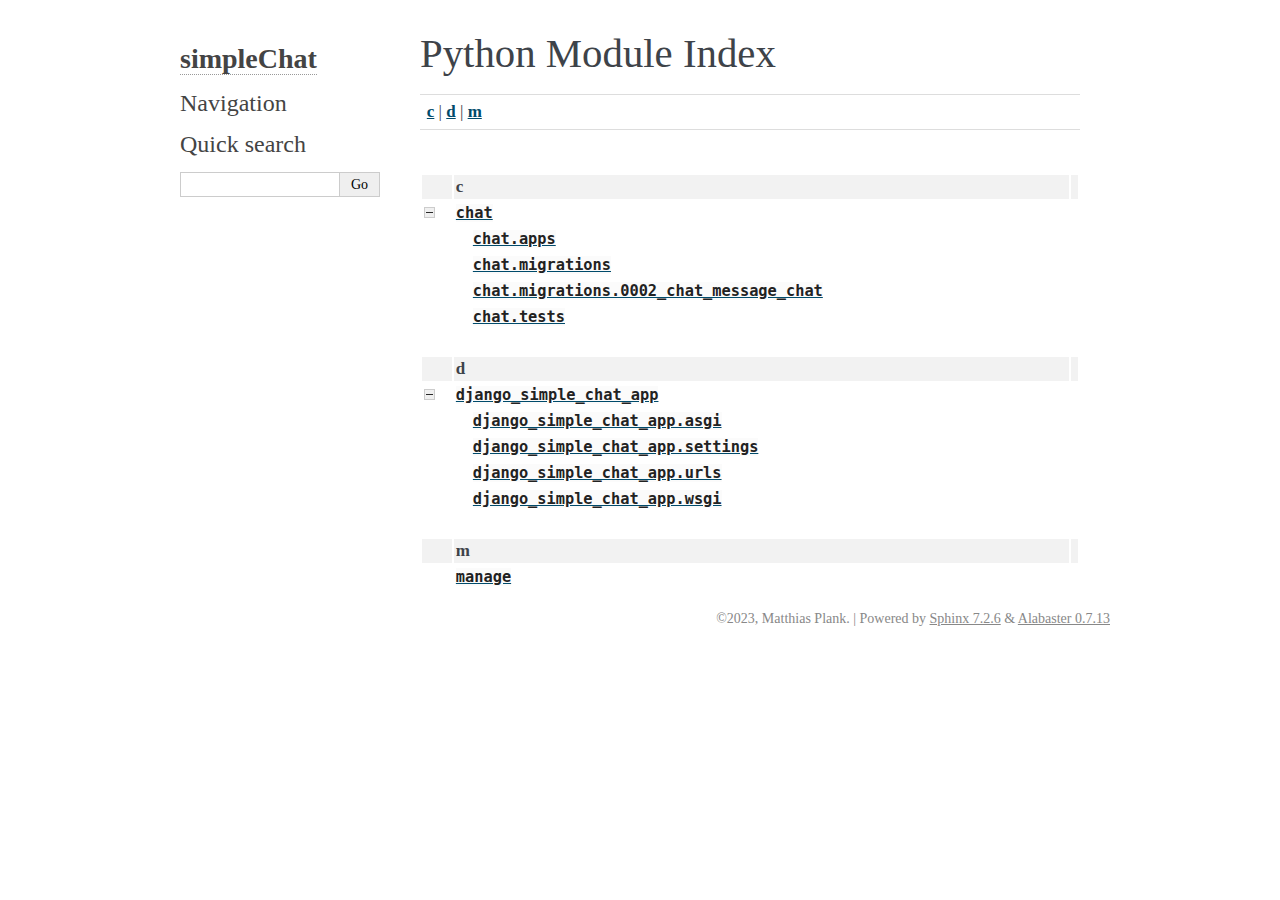
<file: docs/_build/html/py-modindex.html>
<!DOCTYPE html>

<html lang="en" data-content_root="./">
  <head>
    <meta charset="utf-8" />
    <meta name="viewport" content="width=device-width, initial-scale=1.0" />
    <title>Python Module Index &#8212; simpleChat 1.0 documentation</title>
    <link rel="stylesheet" type="text/css" href="_static/pygments.css?v=4f649999" />
    <link rel="stylesheet" type="text/css" href="_static/alabaster.css?v=039e1c02" />
    <script src="_static/documentation_options.js?v=f2a433a1"></script>
    <script src="_static/doctools.js?v=888ff710"></script>
    <script src="_static/sphinx_highlight.js?v=dc90522c"></script>
    <link rel="index" title="Index" href="genindex.html" />
    <link rel="search" title="Search" href="search.html" />

   
  <link rel="stylesheet" href="_static/custom.css" type="text/css" />
  
  
  <meta name="viewport" content="width=device-width, initial-scale=0.9, maximum-scale=0.9" />



  </head><body>
  

    <div class="document">
      <div class="documentwrapper">
        <div class="bodywrapper">
          

          <div class="body" role="main">
            

   <h1>Python Module Index</h1>

   <div class="modindex-jumpbox">
   <a href="#cap-c"><strong>c</strong></a> | 
   <a href="#cap-d"><strong>d</strong></a> | 
   <a href="#cap-m"><strong>m</strong></a>
   </div>

   <table class="indextable modindextable">
     <tr class="pcap"><td></td><td>&#160;</td><td></td></tr>
     <tr class="cap" id="cap-c"><td></td><td>
       <strong>c</strong></td><td></td></tr>
     <tr>
       <td><img src="_static/minus.png" class="toggler"
              id="toggle-1" style="display: none" alt="-" /></td>
       <td>
       <a href="chat.html#module-chat"><code class="xref">chat</code></a></td><td>
       <em></em></td></tr>
     <tr class="cg-1">
       <td></td>
       <td>&#160;&#160;&#160;
       <a href="chat.html#module-chat.apps"><code class="xref">chat.apps</code></a></td><td>
       <em></em></td></tr>
     <tr class="cg-1">
       <td></td>
       <td>&#160;&#160;&#160;
       <a href="chat.migrations.html#module-chat.migrations"><code class="xref">chat.migrations</code></a></td><td>
       <em></em></td></tr>
     <tr class="cg-1">
       <td></td>
       <td>&#160;&#160;&#160;
       <a href="chat.migrations.html#module-chat.migrations.0002_chat_message_chat"><code class="xref">chat.migrations.0002_chat_message_chat</code></a></td><td>
       <em></em></td></tr>
     <tr class="cg-1">
       <td></td>
       <td>&#160;&#160;&#160;
       <a href="chat.html#module-chat.tests"><code class="xref">chat.tests</code></a></td><td>
       <em></em></td></tr>
     <tr class="pcap"><td></td><td>&#160;</td><td></td></tr>
     <tr class="cap" id="cap-d"><td></td><td>
       <strong>d</strong></td><td></td></tr>
     <tr>
       <td><img src="_static/minus.png" class="toggler"
              id="toggle-2" style="display: none" alt="-" /></td>
       <td>
       <a href="django_simple_chat_app.html#module-django_simple_chat_app"><code class="xref">django_simple_chat_app</code></a></td><td>
       <em></em></td></tr>
     <tr class="cg-2">
       <td></td>
       <td>&#160;&#160;&#160;
       <a href="django_simple_chat_app.html#module-django_simple_chat_app.asgi"><code class="xref">django_simple_chat_app.asgi</code></a></td><td>
       <em></em></td></tr>
     <tr class="cg-2">
       <td></td>
       <td>&#160;&#160;&#160;
       <a href="django_simple_chat_app.html#module-django_simple_chat_app.settings"><code class="xref">django_simple_chat_app.settings</code></a></td><td>
       <em></em></td></tr>
     <tr class="cg-2">
       <td></td>
       <td>&#160;&#160;&#160;
       <a href="django_simple_chat_app.html#module-django_simple_chat_app.urls"><code class="xref">django_simple_chat_app.urls</code></a></td><td>
       <em></em></td></tr>
     <tr class="cg-2">
       <td></td>
       <td>&#160;&#160;&#160;
       <a href="django_simple_chat_app.html#module-django_simple_chat_app.wsgi"><code class="xref">django_simple_chat_app.wsgi</code></a></td><td>
       <em></em></td></tr>
     <tr class="pcap"><td></td><td>&#160;</td><td></td></tr>
     <tr class="cap" id="cap-m"><td></td><td>
       <strong>m</strong></td><td></td></tr>
     <tr>
       <td></td>
       <td>
       <a href="manage.html#module-manage"><code class="xref">manage</code></a></td><td>
       <em></em></td></tr>
   </table>


          </div>
          
        </div>
      </div>
      <div class="sphinxsidebar" role="navigation" aria-label="main navigation">
        <div class="sphinxsidebarwrapper">
<h1 class="logo"><a href="index.html">simpleChat</a></h1>








<h3>Navigation</h3>

<div class="relations">
<h3>Related Topics</h3>
<ul>
  <li><a href="index.html">Documentation overview</a><ul>
  </ul></li>
</ul>
</div>
<div id="searchbox" style="display: none" role="search">
  <h3 id="searchlabel">Quick search</h3>
    <div class="searchformwrapper">
    <form class="search" action="search.html" method="get">
      <input type="text" name="q" aria-labelledby="searchlabel" autocomplete="off" autocorrect="off" autocapitalize="off" spellcheck="false"/>
      <input type="submit" value="Go" />
    </form>
    </div>
</div>
<script>document.getElementById('searchbox').style.display = "block"</script>








        </div>
      </div>
      <div class="clearer"></div>
    </div>
    <div class="footer">
      &copy;2023, Matthias Plank.
      
      |
      Powered by <a href="http://sphinx-doc.org/">Sphinx 7.2.6</a>
      &amp; <a href="https://github.com/bitprophet/alabaster">Alabaster 0.7.13</a>
      
    </div>

    

    
  </body>
</html>
</file>
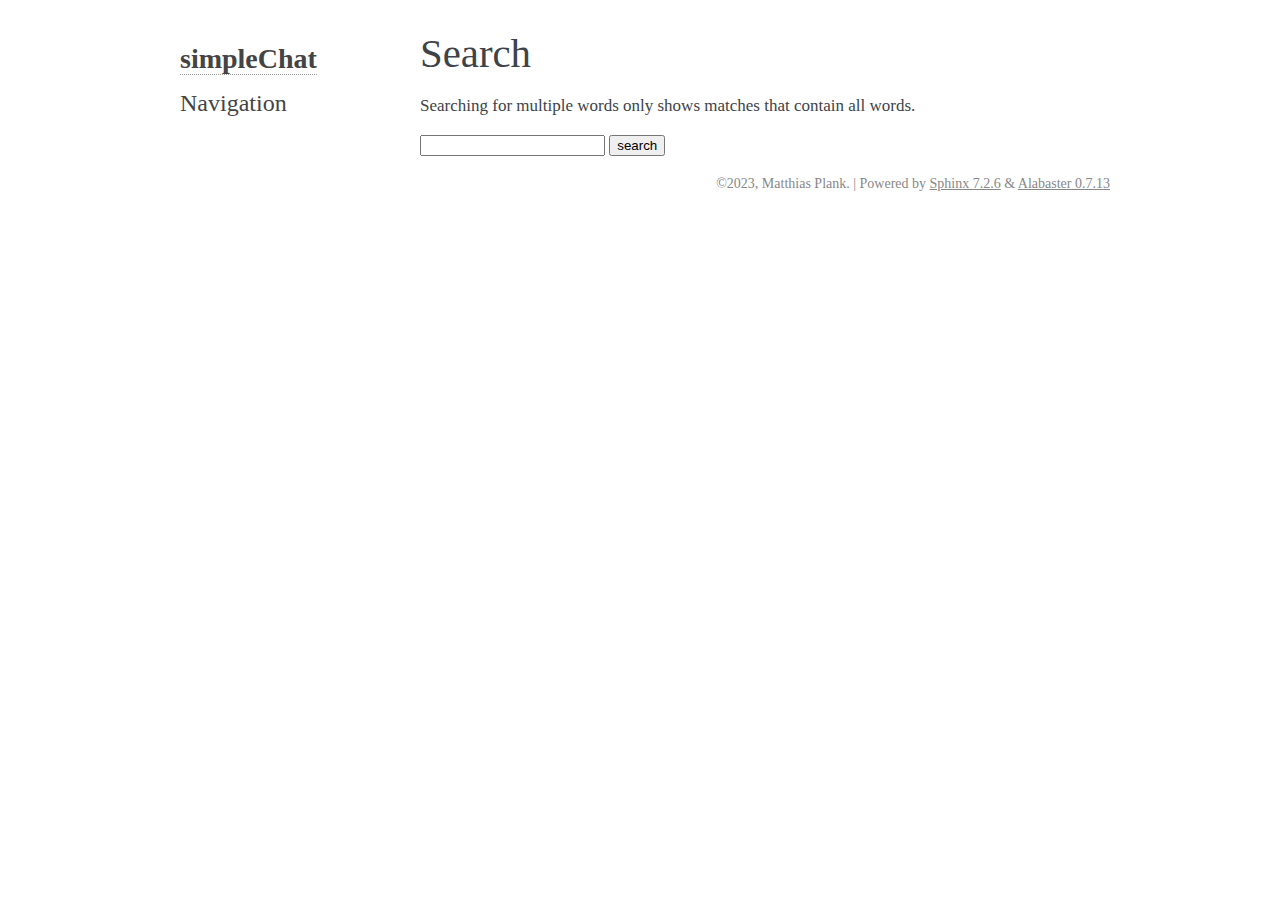
<file: docs/_build/html/search.html>
<!DOCTYPE html>

<html lang="en" data-content_root="./">
  <head>
    <meta charset="utf-8" />
    <meta name="viewport" content="width=device-width, initial-scale=1.0" />
    <title>Search &#8212; simpleChat 1.0 documentation</title>
    <link rel="stylesheet" type="text/css" href="_static/pygments.css?v=4f649999" />
    <link rel="stylesheet" type="text/css" href="_static/alabaster.css?v=039e1c02" />
    
    <script src="_static/documentation_options.js?v=f2a433a1"></script>
    <script src="_static/doctools.js?v=888ff710"></script>
    <script src="_static/sphinx_highlight.js?v=dc90522c"></script>
    <script src="_static/searchtools.js"></script>
    <script src="_static/language_data.js"></script>
    <link rel="index" title="Index" href="genindex.html" />
    <link rel="search" title="Search" href="#" />
  <script src="searchindex.js" defer></script>
  
   
  <link rel="stylesheet" href="_static/custom.css" type="text/css" />
  
  
  <meta name="viewport" content="width=device-width, initial-scale=0.9, maximum-scale=0.9" />


  </head><body>
  

    <div class="document">
      <div class="documentwrapper">
        <div class="bodywrapper">
          

          <div class="body" role="main">
            
  <h1 id="search-documentation">Search</h1>
  
  <noscript>
  <div class="admonition warning">
  <p>
    Please activate JavaScript to enable the search
    functionality.
  </p>
  </div>
  </noscript>
  
  
  <p>
    Searching for multiple words only shows matches that contain
    all words.
  </p>
  
  
  <form action="" method="get">
    <input type="text" name="q" aria-labelledby="search-documentation" value="" autocomplete="off" autocorrect="off" autocapitalize="off" spellcheck="false"/>
    <input type="submit" value="search" />
    <span id="search-progress" style="padding-left: 10px"></span>
  </form>
  
  
  
  <div id="search-results">
  
  </div>
  

          </div>
          
        </div>
      </div>
      <div class="sphinxsidebar" role="navigation" aria-label="main navigation">
        <div class="sphinxsidebarwrapper">
<h1 class="logo"><a href="index.html">simpleChat</a></h1>








<h3>Navigation</h3>

<div class="relations">
<h3>Related Topics</h3>
<ul>
  <li><a href="index.html">Documentation overview</a><ul>
  </ul></li>
</ul>
</div>








        </div>
      </div>
      <div class="clearer"></div>
    </div>
    <div class="footer">
      &copy;2023, Matthias Plank.
      
      |
      Powered by <a href="http://sphinx-doc.org/">Sphinx 7.2.6</a>
      &amp; <a href="https://github.com/bitprophet/alabaster">Alabaster 0.7.13</a>
      
    </div>

    

    
  </body>
</html>
</file>
<file: docs/_build/html/_static/pygments.css>
pre { line-height: 125%; }
td.linenos .normal { color: inherit; background-color: transparent; padding-left: 5px; padding-right: 5px; }
span.linenos { color: inherit; background-color: transparent; padding-left: 5px; padding-right: 5px; }
td.linenos .special { color: #000000; background-color: #ffffc0; padding-left: 5px; padding-right: 5px; }
span.linenos.special { color: #000000; background-color: #ffffc0; padding-left: 5px; padding-right: 5px; }
.highlight .hll { background-color: #ffffcc }
.highlight { background: #f8f8f8; }
.highlight .c { color: #8f5902; font-style: italic } /* Comment */
.highlight .err { color: #a40000; border: 1px solid #ef2929 } /* Error */
.highlight .g { color: #000000 } /* Generic */
.highlight .k { color: #004461; font-weight: bold } /* Keyword */
.highlight .l { color: #000000 } /* Literal */
.highlight .n { color: #000000 } /* Name */
.highlight .o { color: #582800 } /* Operator */
.highlight .x { color: #000000 } /* Other */
.highlight .p { color: #000000; font-weight: bold } /* Punctuation */
.highlight .ch { color: #8f5902; font-style: italic } /* Comment.Hashbang */
.highlight .cm { color: #8f5902; font-style: italic } /* Comment.Multiline */
.highlight .cp { color: #8f5902 } /* Comment.Preproc */
.highlight .cpf { color: #8f5902; font-style: italic } /* Comment.PreprocFile */
.highlight .c1 { color: #8f5902; font-style: italic } /* Comment.Single */
.highlight .cs { color: #8f5902; font-style: italic } /* Comment.Special */
.highlight .gd { color: #a40000 } /* Generic.Deleted */
.highlight .ge { color: #000000; font-style: italic } /* Generic.Emph */
.highlight .ges { color: #000000 } /* Generic.EmphStrong */
.highlight .gr { color: #ef2929 } /* Generic.Error */
.highlight .gh { color: #000080; font-weight: bold } /* Generic.Heading */
.highlight .gi { color: #00A000 } /* Generic.Inserted */
.highlight .go { color: #888888 } /* Generic.Output */
.highlight .gp { color: #745334 } /* Generic.Prompt */
.highlight .gs { color: #000000; font-weight: bold } /* Generic.Strong */
.highlight .gu { color: #800080; font-weight: bold } /* Generic.Subheading */
.highlight .gt { color: #a40000; font-weight: bold } /* Generic.Traceback */
.highlight .kc { color: #004461; font-weight: bold } /* Keyword.Constant */
.highlight .kd { color: #004461; font-weight: bold } /* Keyword.Declaration */
.highlight .kn { color: #004461; font-weight: bold } /* Keyword.Namespace */
.highlight .kp { color: #004461; font-weight: bold } /* Keyword.Pseudo */
.highlight .kr { color: #004461; font-weight: bold } /* Keyword.Reserved */
.highlight .kt { color: #004461; font-weight: bold } /* Keyword.Type */
.highlight .ld { color: #000000 } /* Literal.Date */
.highlight .m { color: #990000 } /* Literal.Number */
.highlight .s { color: #4e9a06 } /* Literal.String */
.highlight .na { color: #c4a000 } /* Name.Attribute */
.highlight .nb { color: #004461 } /* Name.Builtin */
.highlight .nc { color: #000000 } /* Name.Class */
.highlight .no { color: #000000 } /* Name.Constant */
.highlight .nd { color: #888888 } /* Name.Decorator */
.highlight .ni { color: #ce5c00 } /* Name.Entity */
.highlight .ne { color: #cc0000; font-weight: bold } /* Name.Exception */
.highlight .nf { color: #000000 } /* Name.Function */
.highlight .nl { color: #f57900 } /* Name.Label */
.highlight .nn { color: #000000 } /* Name.Namespace */
.highlight .nx { color: #000000 } /* Name.Other */
.highlight .py { color: #000000 } /* Name.Property */
.highlight .nt { color: #004461; font-weight: bold } /* Name.Tag */
.highlight .nv { color: #000000 } /* Name.Variable */
.highlight .ow { color: #004461; font-weight: bold } /* Operator.Word */
.highlight .pm { color: #000000; font-weight: bold } /* Punctuation.Marker */
.highlight .w { color: #f8f8f8; text-decoration: underline } /* Text.Whitespace */
.highlight .mb { color: #990000 } /* Literal.Number.Bin */
.highlight .mf { color: #990000 } /* Literal.Number.Float */
.highlight .mh { color: #990000 } /* Literal.Number.Hex */
.highlight .mi { color: #990000 } /* Literal.Number.Integer */
.highlight .mo { color: #990000 } /* Literal.Number.Oct */
.highlight .sa { color: #4e9a06 } /* Literal.String.Affix */
.highlight .sb { color: #4e9a06 } /* Literal.String.Backtick */
.highlight .sc { color: #4e9a06 } /* Literal.String.Char */
.highlight .dl { color: #4e9a06 } /* Literal.String.Delimiter */
.highlight .sd { color: #8f5902; font-style: italic } /* Literal.String.Doc */
.highlight .s2 { color: #4e9a06 } /* Literal.String.Double */
.highlight .se { color: #4e9a06 } /* Literal.String.Escape */
.highlight .sh { color: #4e9a06 } /* Literal.String.Heredoc */
.highlight .si { color: #4e9a06 } /* Literal.String.Interpol */
.highlight .sx { color: #4e9a06 } /* Literal.String.Other */
.highlight .sr { color: #4e9a06 } /* Literal.String.Regex */
.highlight .s1 { color: #4e9a06 } /* Literal.String.Single */
.highlight .ss { color: #4e9a06 } /* Literal.String.Symbol */
.highlight .bp { color: #3465a4 } /* Name.Builtin.Pseudo */
.highlight .fm { color: #000000 } /* Name.Function.Magic */
.highlight .vc { color: #000000 } /* Name.Variable.Class */
.highlight .vg { color: #000000 } /* Name.Variable.Global */
.highlight .vi { color: #000000 } /* Name.Variable.Instance */
.highlight .vm { color: #000000 } /* Name.Variable.Magic */
.highlight .il { color: #990000 } /* Literal.Number.Integer.Long */
</file>
<file: docs/_build/html/_static/alabaster.css>
@import url("basic.css");

/* -- page layout ----------------------------------------------------------- */

body {
    font-family: Georgia, serif;
    font-size: 17px;
    background-color: #fff;
    color: #000;
    margin: 0;
    padding: 0;
}


div.document {
    width: 940px;
    margin: 30px auto 0 auto;
}

div.documentwrapper {
    float: left;
    width: 100%;
}

div.bodywrapper {
    margin: 0 0 0 220px;
}

div.sphinxsidebar {
    width: 220px;
    font-size: 14px;
    line-height: 1.5;
}

hr {
    border: 1px solid #B1B4B6;
}

div.body {
    background-color: #fff;
    color: #3E4349;
    padding: 0 30px 0 30px;
}

div.body > .section {
    text-align: left;
}

div.footer {
    width: 940px;
    margin: 20px auto 30px auto;
    font-size: 14px;
    color: #888;
    text-align: right;
}

div.footer a {
    color: #888;
}

p.caption {
    font-family: inherit;
    font-size: inherit;
}


div.relations {
    display: none;
}


div.sphinxsidebar a {
    color: #444;
    text-decoration: none;
    border-bottom: 1px dotted #999;
}

div.sphinxsidebar a:hover {
    border-bottom: 1px solid #999;
}

div.sphinxsidebarwrapper {
    padding: 18px 10px;
}

div.sphinxsidebarwrapper p.logo {
    padding: 0;
    margin: -10px 0 0 0px;
    text-align: center;
}

div.sphinxsidebarwrapper h1.logo {
    margin-top: -10px;
    text-align: center;
    margin-bottom: 5px;
    text-align: left;
}

div.sphinxsidebarwrapper h1.logo-name {
    margin-top: 0px;
}

div.sphinxsidebarwrapper p.blurb {
    margin-top: 0;
    font-style: normal;
}

div.sphinxsidebar h3,
div.sphinxsidebar h4 {
    font-family: Georgia, serif;
    color: #444;
    font-size: 24px;
    font-weight: normal;
    margin: 0 0 5px 0;
    padding: 0;
}

div.sphinxsidebar h4 {
    font-size: 20px;
}

div.sphinxsidebar h3 a {
    color: #444;
}

div.sphinxsidebar p.logo a,
div.sphinxsidebar h3 a,
div.sphinxsidebar p.logo a:hover,
div.sphinxsidebar h3 a:hover {
    border: none;
}

div.sphinxsidebar p {
    color: #555;
    margin: 10px 0;
}

div.sphinxsidebar ul {
    margin: 10px 0;
    padding: 0;
    color: #000;
}

div.sphinxsidebar ul li.toctree-l1 > a {
    font-size: 120%;
}

div.sphinxsidebar ul li.toctree-l2 > a {
    font-size: 110%;
}

div.sphinxsidebar input {
    border: 1px solid #CCC;
    font-family: Georgia, serif;
    font-size: 1em;
}

div.sphinxsidebar hr {
    border: none;
    height: 1px;
    color: #AAA;
    background: #AAA;

    text-align: left;
    margin-left: 0;
    width: 50%;
}

div.sphinxsidebar .badge {
    border-bottom: none;
}

div.sphinxsidebar .badge:hover {
    border-bottom: none;
}

/* To address an issue with donation coming after search */
div.sphinxsidebar h3.donation {
    margin-top: 10px;
}

/* -- body styles ----------------------------------------------------------- */

a {
    color: #004B6B;
    text-decoration: underline;
}

a:hover {
    color: #6D4100;
    text-decoration: underline;
}

div.body h1,
div.body h2,
div.body h3,
div.body h4,
div.body h5,
div.body h6 {
    font-family: Georgia, serif;
    font-weight: normal;
    margin: 30px 0px 10px 0px;
    padding: 0;
}

div.body h1 { margin-top: 0; padding-top: 0; font-size: 240%; }
div.body h2 { font-size: 180%; }
div.body h3 { font-size: 150%; }
div.body h4 { font-size: 130%; }
div.body h5 { font-size: 100%; }
div.body h6 { font-size: 100%; }

a.headerlink {
    color: #DDD;
    padding: 0 4px;
    text-decoration: none;
}

a.headerlink:hover {
    color: #444;
    background: #EAEAEA;
}

div.body p, div.body dd, div.body li {
    line-height: 1.4em;
}

div.admonition {
    margin: 20px 0px;
    padding: 10px 30px;
    background-color: #EEE;
    border: 1px solid #CCC;
}

div.admonition tt.xref, div.admonition code.xref, div.admonition a tt {
    background-color: #FBFBFB;
    border-bottom: 1px solid #fafafa;
}

div.admonition p.admonition-title {
    font-family: Georgia, serif;
    font-weight: normal;
    font-size: 24px;
    margin: 0 0 10px 0;
    padding: 0;
    line-height: 1;
}

div.admonition p.last {
    margin-bottom: 0;
}

div.highlight {
    background-color: #fff;
}

dt:target, .highlight {
    background: #FAF3E8;
}

div.warning {
    background-color: #FCC;
    border: 1px solid #FAA;
}

div.danger {
    background-color: #FCC;
    border: 1px solid #FAA;
    -moz-box-shadow: 2px 2px 4px #D52C2C;
    -webkit-box-shadow: 2px 2px 4px #D52C2C;
    box-shadow: 2px 2px 4px #D52C2C;
}

div.error {
    background-color: #FCC;
    border: 1px solid #FAA;
    -moz-box-shadow: 2px 2px 4px #D52C2C;
    -webkit-box-shadow: 2px 2px 4px #D52C2C;
    box-shadow: 2px 2px 4px #D52C2C;
}

div.caution {
    background-color: #FCC;
    border: 1px solid #FAA;
}

div.attention {
    background-color: #FCC;
    border: 1px solid #FAA;
}

div.important {
    background-color: #EEE;
    border: 1px solid #CCC;
}

div.note {
    background-color: #EEE;
    border: 1px solid #CCC;
}

div.tip {
    background-color: #EEE;
    border: 1px solid #CCC;
}

div.hint {
    background-color: #EEE;
    border: 1px solid #CCC;
}

div.seealso {
    background-color: #EEE;
    border: 1px solid #CCC;
}

div.topic {
    background-color: #EEE;
}

p.admonition-title {
    display: inline;
}

p.admonition-title:after {
    content: ":";
}

pre, tt, code {
    font-family: 'Consolas', 'Menlo', 'DejaVu Sans Mono', 'Bitstream Vera Sans Mono', monospace;
    font-size: 0.9em;
}

.hll {
    background-color: #FFC;
    margin: 0 -12px;
    padding: 0 12px;
    display: block;
}

img.screenshot {
}

tt.descname, tt.descclassname, code.descname, code.descclassname {
    font-size: 0.95em;
}

tt.descname, code.descname {
    padding-right: 0.08em;
}

img.screenshot {
    -moz-box-shadow: 2px 2px 4px #EEE;
    -webkit-box-shadow: 2px 2px 4px #EEE;
    box-shadow: 2px 2px 4px #EEE;
}

table.docutils {
    border: 1px solid #888;
    -moz-box-shadow: 2px 2px 4px #EEE;
    -webkit-box-shadow: 2px 2px 4px #EEE;
    box-shadow: 2px 2px 4px #EEE;
}

table.docutils td, table.docutils th {
    border: 1px solid #888;
    padding: 0.25em 0.7em;
}

table.field-list, table.footnote {
    border: none;
    -moz-box-shadow: none;
    -webkit-box-shadow: none;
    box-shadow: none;
}

table.footnote {
    margin: 15px 0;
    width: 100%;
    border: 1px solid #EEE;
    background: #FDFDFD;
    font-size: 0.9em;
}

table.footnote + table.footnote {
    margin-top: -15px;
    border-top: none;
}

table.field-list th {
    padding: 0 0.8em 0 0;
}

table.field-list td {
    padding: 0;
}

table.field-list p {
    margin-bottom: 0.8em;
}

/* Cloned from
 * https://github.com/sphinx-doc/sphinx/commit/ef60dbfce09286b20b7385333d63a60321784e68
 */
.field-name {
    -moz-hyphens: manual;
    -ms-hyphens: manual;
    -webkit-hyphens: manual;
    hyphens: manual;
}

table.footnote td.label {
    width: .1px;
    padding: 0.3em 0 0.3em 0.5em;
}

table.footnote td {
    padding: 0.3em 0.5em;
}

dl {
    margin-left: 0;
    margin-right: 0;
    margin-top: 0;
    padding: 0;
}

dl dd {
    margin-left: 30px;
}

blockquote {
    margin: 0 0 0 30px;
    padding: 0;
}

ul, ol {
    /* Matches the 30px from the narrow-screen "li > ul" selector below */
    margin: 10px 0 10px 30px;
    padding: 0;
}

pre {
    background: #EEE;
    padding: 7px 30px;
    margin: 15px 0px;
    line-height: 1.3em;
}

div.viewcode-block:target {
    background: #ffd;
}

dl pre, blockquote pre, li pre {
    margin-left: 0;
    padding-left: 30px;
}

tt, code {
    background-color: #ecf0f3;
    color: #222;
    /* padding: 1px 2px; */
}

tt.xref, code.xref, a tt {
    background-color: #FBFBFB;
    border-bottom: 1px solid #fff;
}

a.reference {
    text-decoration: none;
    border-bottom: 1px dotted #004B6B;
}

/* Don't put an underline on images */
a.image-reference, a.image-reference:hover {
    border-bottom: none;
}

a.reference:hover {
    border-bottom: 1px solid #6D4100;
}

a.footnote-reference {
    text-decoration: none;
    font-size: 0.7em;
    vertical-align: top;
    border-bottom: 1px dotted #004B6B;
}

a.footnote-reference:hover {
    border-bottom: 1px solid #6D4100;
}

a:hover tt, a:hover code {
    background: #EEE;
}


@media screen and (max-width: 870px) {

    div.sphinxsidebar {
    	display: none;
    }

    div.document {
       width: 100%;

    }

    div.documentwrapper {
    	margin-left: 0;
    	margin-top: 0;
    	margin-right: 0;
    	margin-bottom: 0;
    }

    div.bodywrapper {
    	margin-top: 0;
    	margin-right: 0;
    	margin-bottom: 0;
    	margin-left: 0;
    }

    ul {
    	margin-left: 0;
    }

	li > ul {
        /* Matches the 30px from the "ul, ol" selector above */
		margin-left: 30px;
	}

    .document {
    	width: auto;
    }

    .footer {
    	width: auto;
    }

    .bodywrapper {
    	margin: 0;
    }

    .footer {
    	width: auto;
    }

    .github {
        display: none;
    }



}



@media screen and (max-width: 875px) {

    body {
        margin: 0;
        padding: 20px 30px;
    }

    div.documentwrapper {
        float: none;
        background: #fff;
    }

    div.sphinxsidebar {
        display: block;
        float: none;
        width: 102.5%;
        margin: 50px -30px -20px -30px;
        padding: 10px 20px;
        background: #333;
        color: #FFF;
    }

    div.sphinxsidebar h3, div.sphinxsidebar h4, div.sphinxsidebar p,
    div.sphinxsidebar h3 a {
        color: #fff;
    }

    div.sphinxsidebar a {
        color: #AAA;
    }

    div.sphinxsidebar p.logo {
        display: none;
    }

    div.document {
        width: 100%;
        margin: 0;
    }

    div.footer {
        display: none;
    }

    div.bodywrapper {
        margin: 0;
    }

    div.body {
        min-height: 0;
        padding: 0;
    }

    .rtd_doc_footer {
        display: none;
    }

    .document {
        width: auto;
    }

    .footer {
        width: auto;
    }

    .footer {
        width: auto;
    }

    .github {
        display: none;
    }
}


/* misc. */

.revsys-inline {
    display: none!important;
}

/* Make nested-list/multi-paragraph items look better in Releases changelog
 * pages. Without this, docutils' magical list fuckery causes inconsistent
 * formatting between different release sub-lists.
 */
div#changelog > div.section > ul > li > p:only-child {
    margin-bottom: 0;
}

/* Hide fugly table cell borders in ..bibliography:: directive output */
table.docutils.citation, table.docutils.citation td, table.docutils.citation th {
  border: none;
  /* Below needed in some edge cases; if not applied, bottom shadows appear */
  -moz-box-shadow: none;
  -webkit-box-shadow: none;
  box-shadow: none;
}


/* relbar */

.related {
    line-height: 30px;
    width: 100%;
    font-size: 0.9rem;
}

.related.top {
    border-bottom: 1px solid #EEE;
    margin-bottom: 20px;
}

.related.bottom {
    border-top: 1px solid #EEE;
}

.related ul {
    padding: 0;
    margin: 0;
    list-style: none;
}

.related li {
    display: inline;
}

nav#rellinks {
    float: right;
}

nav#rellinks li+li:before {
    content: "|";
}

nav#breadcrumbs li+li:before {
    content: "\00BB";
}

/* Hide certain items when printing */
@media print {
    div.related {
        display: none;
    }
}
</file>
<file: docs/_build/html/_static/custom.css>
/* This file intentionally left blank. */
</file>
